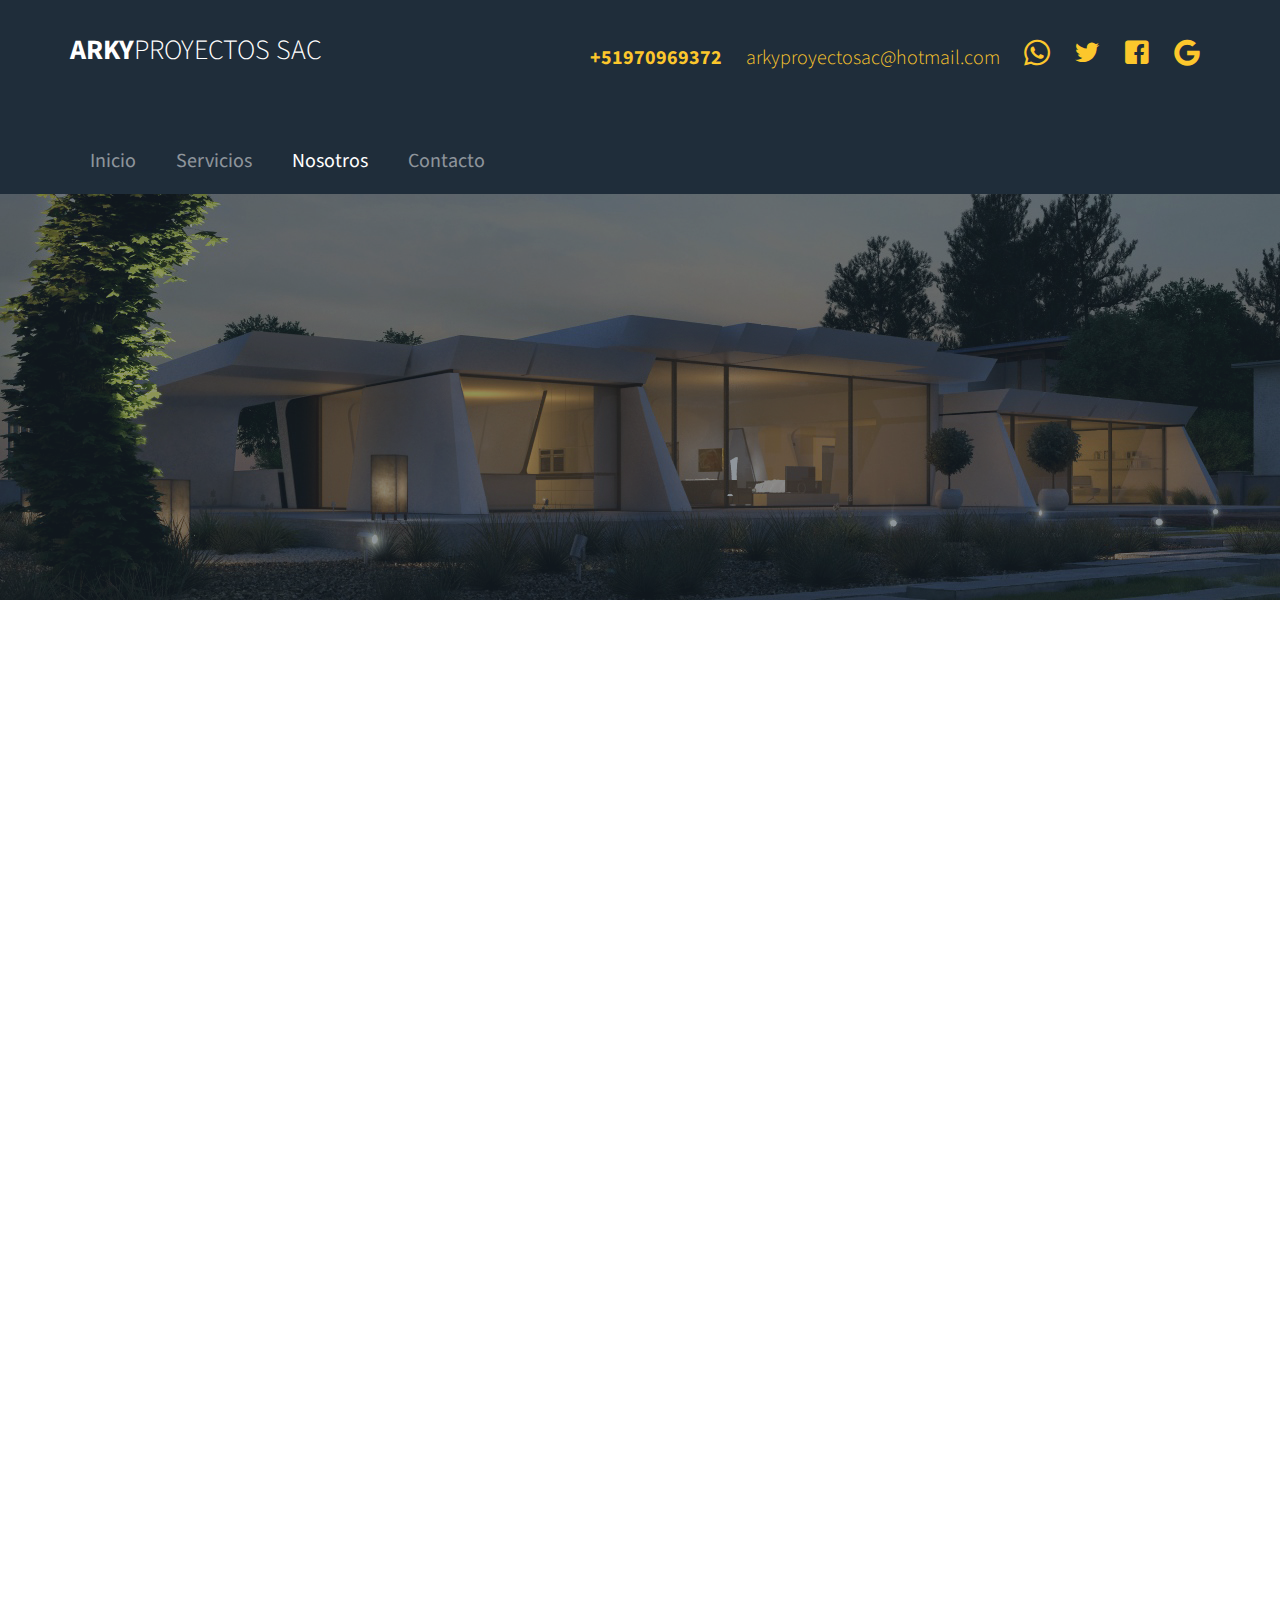
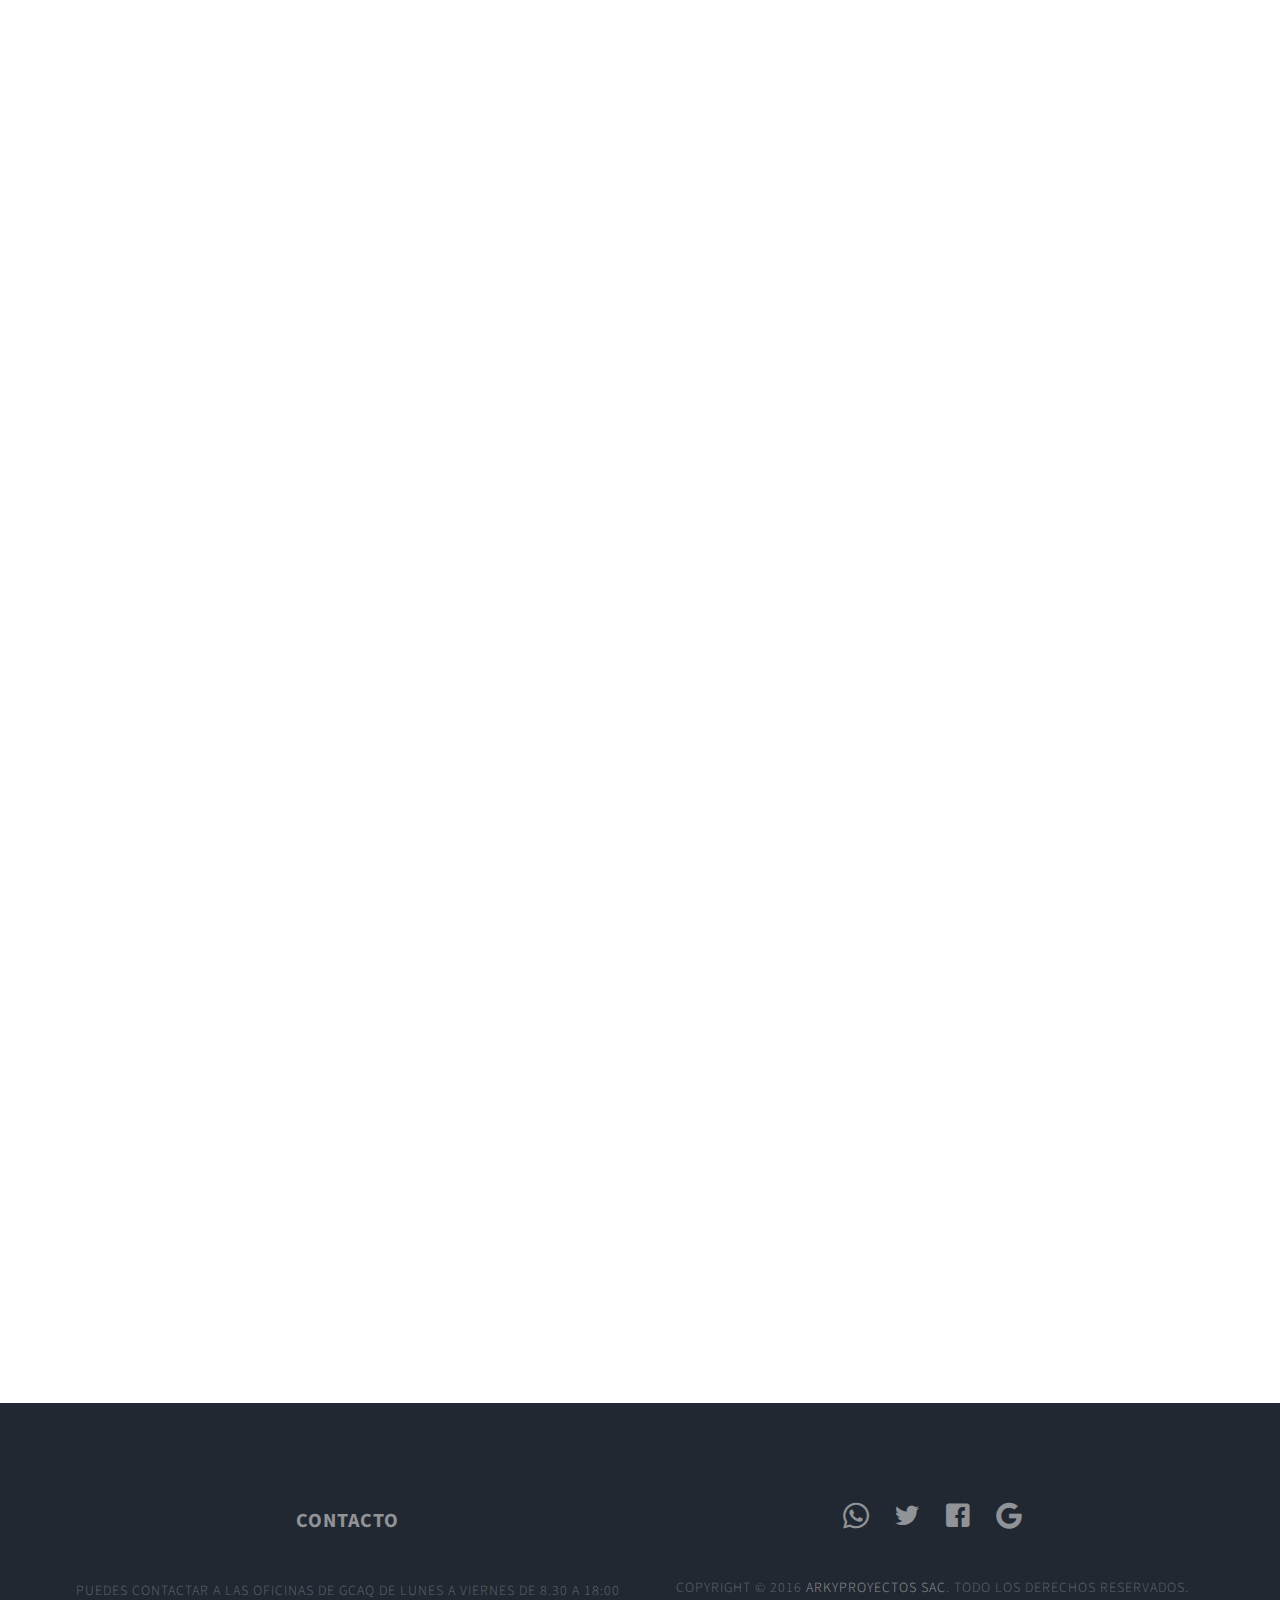
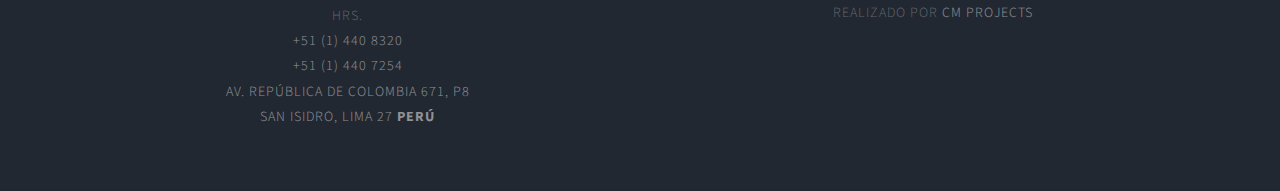
<file: nosotros.html>
<!DOCTYPE html>
<!--[if lt IE 7]>      <html class="no-js lt-ie9 lt-ie8 lt-ie7"> <![endif]-->
<!--[if IE 7]>         <html class="no-js lt-ie9 lt-ie8"> <![endif]-->
<!--[if IE 8]>         <html class="no-js lt-ie9"> <![endif]-->
<!--[if gt IE 8]><!--> <html class="no-js"> <!--<![endif]-->
	<head>
	<meta charset="utf-8">
	<meta http-equiv="X-UA-Compatible" content="IE=edge">
	<title>Guardian &mdash; 100% Free Fully Responsive HTML5 Template by FREEHTML5.co</title>
	<meta name="viewport" content="width=device-width, initial-scale=1">
	<meta name="description" content="Free HTML5 Template by FREEHTML5.CO" />
	<meta name="keywords" content="free html5, free template, free bootstrap, html5, css3, mobile first, responsive" />
	<meta name="author" content="FREEHTML5.CO" />

  <!-- 
	//////////////////////////////////////////////////////

	FREE HTML5 TEMPLATE 
	DESIGNED & DEVELOPED by FREEHTML5.CO
		
	Website: 		http://freehtml5.co/
	Email: 			info@freehtml5.co
	Twitter: 		http://twitter.com/fh5co
	Facebook: 		https://www.facebook.com/fh5co

	//////////////////////////////////////////////////////
	 -->

  	<!-- Facebook and Twitter integration -->
	<meta property="og:title" content=""/>
	<meta property="og:image" content=""/>
	<meta property="og:url" content=""/>
	<meta property="og:site_name" content=""/>
	<meta property="og:description" content=""/>
	<meta name="twitter:title" content="" />
	<meta name="twitter:image" content="" />
	<meta name="twitter:url" content="" />
	<meta name="twitter:card" content="" />

	<!-- Place favicon.ico and apple-touch-icon.png in the root directory -->
	<link rel="shortcut icon" href="favicon.ico">

	<link href='https://fonts.googleapis.com/css?family=Source+Sans+Pro:400,700,300' rel='stylesheet' type='text/css'>
	
	<!-- Animate.css -->
	<link rel="stylesheet" href="css/animate.css">
	<!-- Icomoon Icon Fonts-->
	<link rel="stylesheet" href="css/icomoon.css">
	<!-- Bootstrap  -->
	<link rel="stylesheet" href="css/bootstrap.css">
	<!-- Superfish -->
	<link rel="stylesheet" href="css/superfish.css">

	<link rel="stylesheet" href="css/style.css">


	<!-- Modernizr JS -->
	<script src="js/modernizr-2.6.2.min.js"></script>
	<!-- FOR IE9 below -->
	<!--[if lt IE 9]>
	<script src="js/respond.min.js"></script>
	<![endif]-->

	</head>
	<body>
		<div id="fh5co-wrapper">
		<div id="fh5co-page">
		<!--
		<div id="fh5co-header">
			<header id="fh5co-header-section">
				<div class="container">
					<div class="nav-header">
						<a href="#" class="js-fh5co-nav-toggle fh5co-nav-toggle"><i></i></a>
						<h1 id="fh5co-logo"><a href="index.html">Guar<span>dian</span></a></h1>
						<nav id="fh5co-menu-wrap" role="navigation">
							<ul class="sf-menu" id="fh5co-primary-menu">
								<li>
									<a href="index.html">Home</a>
								</li>
								<li>
									<a href="portfolio.html" class="fh5co-sub-ddown">Projects</a>
									<ul class="fh5co-sub-menu">
										<li><a href="http://freehtml5.co/preview/?item=build-free-html5-bootstrap-template" target="_blank">Build</a></li>
										<li><a href="http://freehtml5.co/preview/?item=work-free-html5-template-bootstrap" target="_blank">Work</a></li>
										<li><a href="http://freehtml5.co/preview/?item=light-free-html5-template-bootstrap" target="_blank">Light</a></li>
										<li><a href="http://freehtml5.co/preview/?item=relic-free-html5-template-using-bootstrap" target="_blank">Relic</a></li>
										<li><a href="http://freehtml5.co/preview/?item=display-free-html5-template-using-bootstrap" target="_blank">Display</a></li>
										<li><a href="http://freehtml5.co/preview/?item=sprint-free-html5-template-bootstrap" target="_blank">Sprint</a></li>
									</ul>
								</li>
								<li>
									<a href="services.html" class="fh5co-sub-ddown">Services</a>
									 <ul class="fh5co-sub-menu">
									 	<li><a href="left-sidebar.html">Web Development</a></li>
									 	<li><a href="right-sidebar.html">Branding &amp; Identity</a></li>
										<li>
											<a href="#" class="fh5co-sub-ddown">Free HTML5</a>
											<ul class="fh5co-sub-menu">
												<li><a href="http://freehtml5.co/preview/?item=build-free-html5-bootstrap-template" target="_blank">Build</a></li>
												<li><a href="http://freehtml5.co/preview/?item=work-free-html5-template-bootstrap" target="_blank">Work</a></li>
												<li><a href="http://freehtml5.co/preview/?item=light-free-html5-template-bootstrap" target="_blank">Light</a></li>
												<li><a href="http://freehtml5.co/preview/?item=relic-free-html5-template-using-bootstrap" target="_blank">Relic</a></li>
												<li><a href="http://freehtml5.co/preview/?item=display-free-html5-template-using-bootstrap" target="_blank">Display</a></li>
												<li><a href="http://freehtml5.co/preview/?item=sprint-free-html5-template-bootstrap" target="_blank">Sprint</a></li>
											</ul>
										</li>
										<li><a href="#">UI Animation</a></li>
										<li><a href="#">Copywriting</a></li>
										<li><a href="#">Photography</a></li> 
									</ul>
								</li>
								<li class="active"><a href="about.html">About</a></li>
								<li><a href="blog.html">Blog</a></li>
								<li><a href="contact.html">Contact</a></li>
							</ul>
						</nav>
					</div>
				</div>
			</header>
			
		</div>
		-->

		<div id="fh5co-header">
			<header id="fh5co-header-section">
				<div class="container">
					<a href="#" class="js-fh5co-nav-toggle fh5co-nav-toggle"><i></i></a>
					<h1 id="fh5co-logo"><a href="index.html"><span>Arky</span>proyectos SAC</a></h1>
					<div class="informacion">
						<p class="fh5co-social-icons text-right">
							<a><span><b>+51970969372</b></span></a>
							<a>arkyproyectosac@hotmail.com</a>
							<a href="#"><i class="icon-whatsapp"></i></a>
							<a href="#"><i class="icon-twitter2"></i></a>
							<a href="#"><i class="icon-facebook2"></i></a>
							<a href="#"><i class="icon-google2"></i></a>
						</p>
					</div>
				</div>
				<div class="container">
					<div class="nav-header">
						<!-- <a href="#" class="js-fh5co-nav-toggle fh5co-nav-toggle"><i></i></a>
						<h1 id="fh5co-logo"><a href="index.html">Guar<span>dian</span></a></h1> -->
						<!-- START #fh5co-menu-wrap -->
						<nav id="fh5co-menu-wrap" role="navigation">
							<ul class="sf-menu" id="fh5co-primary-menu">
								<li>
									<a href="index.html">Inicio</a>
								</li>								
								<li>
									<a href="index.html#servicios" class="fh5co-sub-ddown">Servicios</a>
									 <!--<ul class="fh5co-sub-menu">
									 	<li><a href="#">Consultoria</a></li>
									 	<li><a href="#">Arquitectura y Diseño</a></li>									 	
										<li><a href="#">Construcción</a></li>
										<li><a href="#">Levantamientos Topograficos</a></li>
										<li><a href="#">Interiorismo</a></li>
										<li><a href="#">Alquiler de Equipo y Maquinaria</a></li>
									</ul>-->
								</li>
								<li class="active"><a href="nosotros.html">Nosotros</a></li>
								<!--<li><a href="blog.html">Blog</a></li>-->
								<li><a href="contacto.html">Contacto</a></li>
							</ul>
						</nav>
					</div>
				</div>
			</header>			
		</div>

		<div class="fh5co-hero fh5co-hero-2">
			<div class="fh5co-overlay"></div>
			<div class="fh5co-cover fh5co-cover_2 text-center" data-stellar-background-ratio="0.5" style="background-image: url(images/1.jpg);">
				<div class="desc animate-box">
					<h2>QUIENES SOMOS</h2>
					<span>Hacemos tus sueños realidad</span>
					<!--<span>Lovely Crafted by <a href="http://frehtml5.co/" target="_blank" class="fh5co-site-name">FREEHTML5.co</a></span>-->
				</div>
			</div>
		</div>
		<!-- end:header-top -->
		<div id="fh5co-about">
			<div class="container">
				<div class="row">
					<div class="col-md-8 col-md-offset-2 heading-section text-center animate-box">
						<h3>Nosotros</h3>						
					</div>
					<div class="col-md-8 col-md-offset-2 text-center animate-box">
						<p>Lorem ipsum dolor sit amet, consectetur adipisicing elit. Velit est facilis maiores, perspiciatis accusamus asperiores sint consequuntur debitis.</p>
					</div>	
				</div>
			</div>
			<div class="container">
				<div class="row animate-box">
					<div class="col-md-6">
						<h3 class="text-center">Mision</h3>
						<p class="text-justify">Ser la organización más eficiente en el desarrollo, construcción y operación de proyectos hidroeléctricos de manera social y ambientalmente responsable, llevando desarrollo a todas las zonas donde trabajamos y priorizando el crecimiento de nuestro capital humano.</p>
					</div>						
					<div class="col-md-6">
						<h3 class="text-center">Vision</h3>
						<p class="text-justify">Poner en operación no menos de 100MW en nuevos proyectos por año a partir del año 2015.</p>
					</div>
				</div>
			</div>
			<div class="container">
				<div class="row row-bottom-padded-md">
					<div class="col-md-12 animate-box">
						<figure>
							<img src="images/about-image.jpg" alt="Free HTML5 Bootstrap Template by FREEHTML5.co" class="img-responsive">
						</figure>
					</div>
				</div>
				<div class="row">
					<div class="col-md-8 col-md-offset-2 heading-section text-center animate-box">
						<h3>Valores</h3>
					</div>
					<div class="col-md-8 col-md-offset-2 text-center animate-box">
					<p>Lorem ipsum dolor sit amet, consectetur adipisicing elit. Aut rerum perspiciatis, debitis pariatur atque vitae sed blanditiis nobis sint, reprehenderit quas, natus corrupti! Ipsum cum possimus corporis aut architecto! Delectus enim adipisci quidem possimus voluptates! Aut ut aliquid molestias laudantium.</p>
					</div>					
				</div>
			</div>
			<div class="container">
				<div class="row">
					<div class="col-md-6 animate-box">
						<h3 class="text-center">Innovacón</h3>
						<p class="text-justify">Fomentamos en nuestro personal la innovación y creatividad orientada a la mejora continua de los productos y servicios que ofrecemos.</p>
					</div>
					<div class="col-md-6 animate-box">
						<h3 class="text-center">Desarrollo del recurso humano</h3>
						<p class="text-justify">Reconocemos el valioso aporte de nuestro personal al crecimiento y éxito de nuestra organización. Fomentamos el trabajo en equipo y valoramos y estimulamos su profesionalismo, iniciativa y creatividad.</p>
					</div>
				</div>
			</div>
			<div class="container">		
				<div class="row">
					<div class="col-md-6 animate-box">
						<h3 class="text-center">Honestidad</h3>
						<p class="text-justify">Transparencia y ética en todas nuestras actividades, así como en el fiel cumplimiento de nuestras obligaciones y estricto acatamiento de las leyes.</p>
					</div>
					<div class="col-md-6 animate-box ">
						<h3 class="text-center">Responsabilidad social</h3>
						<p class="text-justify">Reconocemos que los resultados de nuestro trabajo inciden directamente sobre el nivel de bienestar de la comunidad a la cual servimos, razón por la cual promovemos entre nuestros trabajadores la sensibilidad necesaria para actuar ante la población y su entorno con la mayor responsabilidad, compromiso y respeto.</p>
					</div>
				</div>
			</div>			
		</div>

		<!-- END fh5co-about -->
		<!--
		<div id="fh5co-content-section" class="fh5co-section-gray">
			<div class="container">
				<div class="row">
					<div class="col-md-8 col-md-offset-2 text-center heading-section animate-box">
						<h3>What Others Say</h3>
						<p>Lorem ipsum dolor sit amet, consectetur adipisicing elit. Velit est facilis maiores, perspiciatis accusamus asperiores sint consequuntur debitis.</p>
					</div>
				</div>
			</div>
			<div class="container">
				<div class="row">
					<div class="col-md-10 col-md-offset-1">
						<div class="fh5co-testimonial text-center animate-box">
							<figure>
								<img src="images/user-1.jpg" alt="user">
							</figure>
							<blockquote>
								<p>“Creativity is just connecting things. When you ask creative people how they did something, they feel a little guilty because they didn’t really do it, they just saw something. It seemed obvious to them after a while.”</p>
							</blockquote>
							<span>Steve Jobs, Apple Inc.</span>
						</div>
					</div>
				</div>
			</div>
		</div>
		-->
		<!-- fh5co-content-section -->
		<!--
		<div id="fh5co-services-section">
			<div class="container">
				<div class="row">
					<div class="col-md-8 col-md-offset-2 text-center heading-section animate-box">
						<h3>What We Do</h3>
						<p>Lorem ipsum dolor sit amet, consectetur adipisicing elit. Velit est facilis maiores, perspiciatis accusamus asperiores sint consequuntur debitis.</p>
					</div>
				</div>
			</div>
			<div class="container">
				<div class="row text-center">
					<div class="col-md-4 col-sm-4">
						<div class="services animate-box">
							<span><i class="icon-browser"></i></span>
							<h3>Web Development</h3>
							<p>Far far away, behind the word mountains, far from the countries Vokalia and Consonantia, there live the blind texts.</p>
						</div>
					</div>
					<div class="col-md-4 col-sm-4">
						<div class="services animate-box">
							<span><i class="icon-mobile"></i></span>
							<h3>Mobile Apps</h3>
							<p>Far far away, behind the word mountains, far from the countries Vokalia and Consonantia, there live the blind texts.</p>
						</div>
					</div>
					<div class="col-md-4 col-sm-4">
						<div class="services animate-box">
							<span><i class="icon-tools"></i></span>
							<h3>UX Design</h3>
							<p>Far far away, behind the word mountains, far from the countries Vokalia and Consonantia, there live the blind texts.</p>
						</div>
					</div>
					<div class="col-md-4 col-sm-4">
						<div class="services animate-box">
							<span><i class="icon-video"></i></span>
							<h3>Video Editing</h3>
							<p>Far far away, behind the word mountains, far from the countries Vokalia and Consonantia, there live the blind texts.</p>
						</div>
					</div>
					<div class="col-md-4 col-sm-4">
						<div class="services animate-box">
							<span><i class="icon-search"></i></span>
							<h3>SEO Ranking</h3>
							<p>Far far away, behind the word mountains, far from the countries Vokalia and Consonantia, there live the blind texts.</p>
						</div>
					</div>
					<div class="col-md-4 col-sm-4">
						<div class="services animate-box">
							<span><i class="icon-cloud"></i></span>
							<h3>Cloud Based Apps</h3>
							<p>Far far away, behind the word mountains, far from the countries Vokalia and Consonantia, there live the blind texts.</p>
						</div>
					</div>
				</div>
			</div>
		</div>
		-->
		<!-- END fh5co-services-section -->

	
		<footer>
			<div id="footer">
				<div class="container">
					<div class="row">
						<div class="col-md-6 text-center">
							<div class="inner last">
					            <p style="font-size: 20px;"><a><b>Contacto</b></a></p>
					            <p>Puedes contactar a las oficinas de GCAQ  de Lunes a Viernes de 8.30 a 18:00 Hrs.<br>
					               	<a><i class="fa-li fa fa-phone"></i> +51 (1) 440 8320</a><br>
					               	<a><i class="fa-li fa fa-phone"></i> +51 (1) 440 7254</a><br>
					               	<a><i class="fa-li fa fa-home"></i>Av. República De Colombia 671, P8 <br>San Isidro, Lima 27 <strong>Perú</strong></a> 
					            </p>
					            
					        </div>
						</div>
						<!-- col-md-offset-3 -->
						<div class="col-md-6 text-center">
							<p class="fh5co-social-icons">
								<a href="#"><i class="icon-whatsapp"></i></a>
								<a href="#"><i class="icon-twitter2"></i></a>
								<a href="#"><i class="icon-facebook2"></i></a>
								<a href="#"><i class="icon-google2"></i></a>						
							</p>
							<p>Copyright &copy 2016 <a href="#">Arkyproyectos sac</a>. Todo los derechos reservados. <br>Realizado por <a href="cmprojects.com" target="_blank">CM projects</a></p>
						</div>
					</div>
				</div>
			</div>
		</footer>
	

	</div>
	<!-- END fh5co-page -->

	</div>
	<!-- END fh5co-wrapper -->

	<!-- jQuery -->


	<script src="js/jquery.min.js"></script>
	<!-- jQuery Easing -->
	<script src="js/jquery.easing.1.3.js"></script>
	<!-- Bootstrap -->
	<script src="js/bootstrap.min.js"></script>
	<!-- Waypoints -->
	<script src="js/jquery.waypoints.min.js"></script>
	<!-- Stellar -->
	<script src="js/jquery.stellar.min.js"></script>
	<!-- Superfish -->
	<script src="js/hoverIntent.js"></script>
	<script src="js/superfish.js"></script>

	<!-- Main JS (Do not remove) -->
	<script src="js/main.js"></script>

	</body>
</html>
</file>
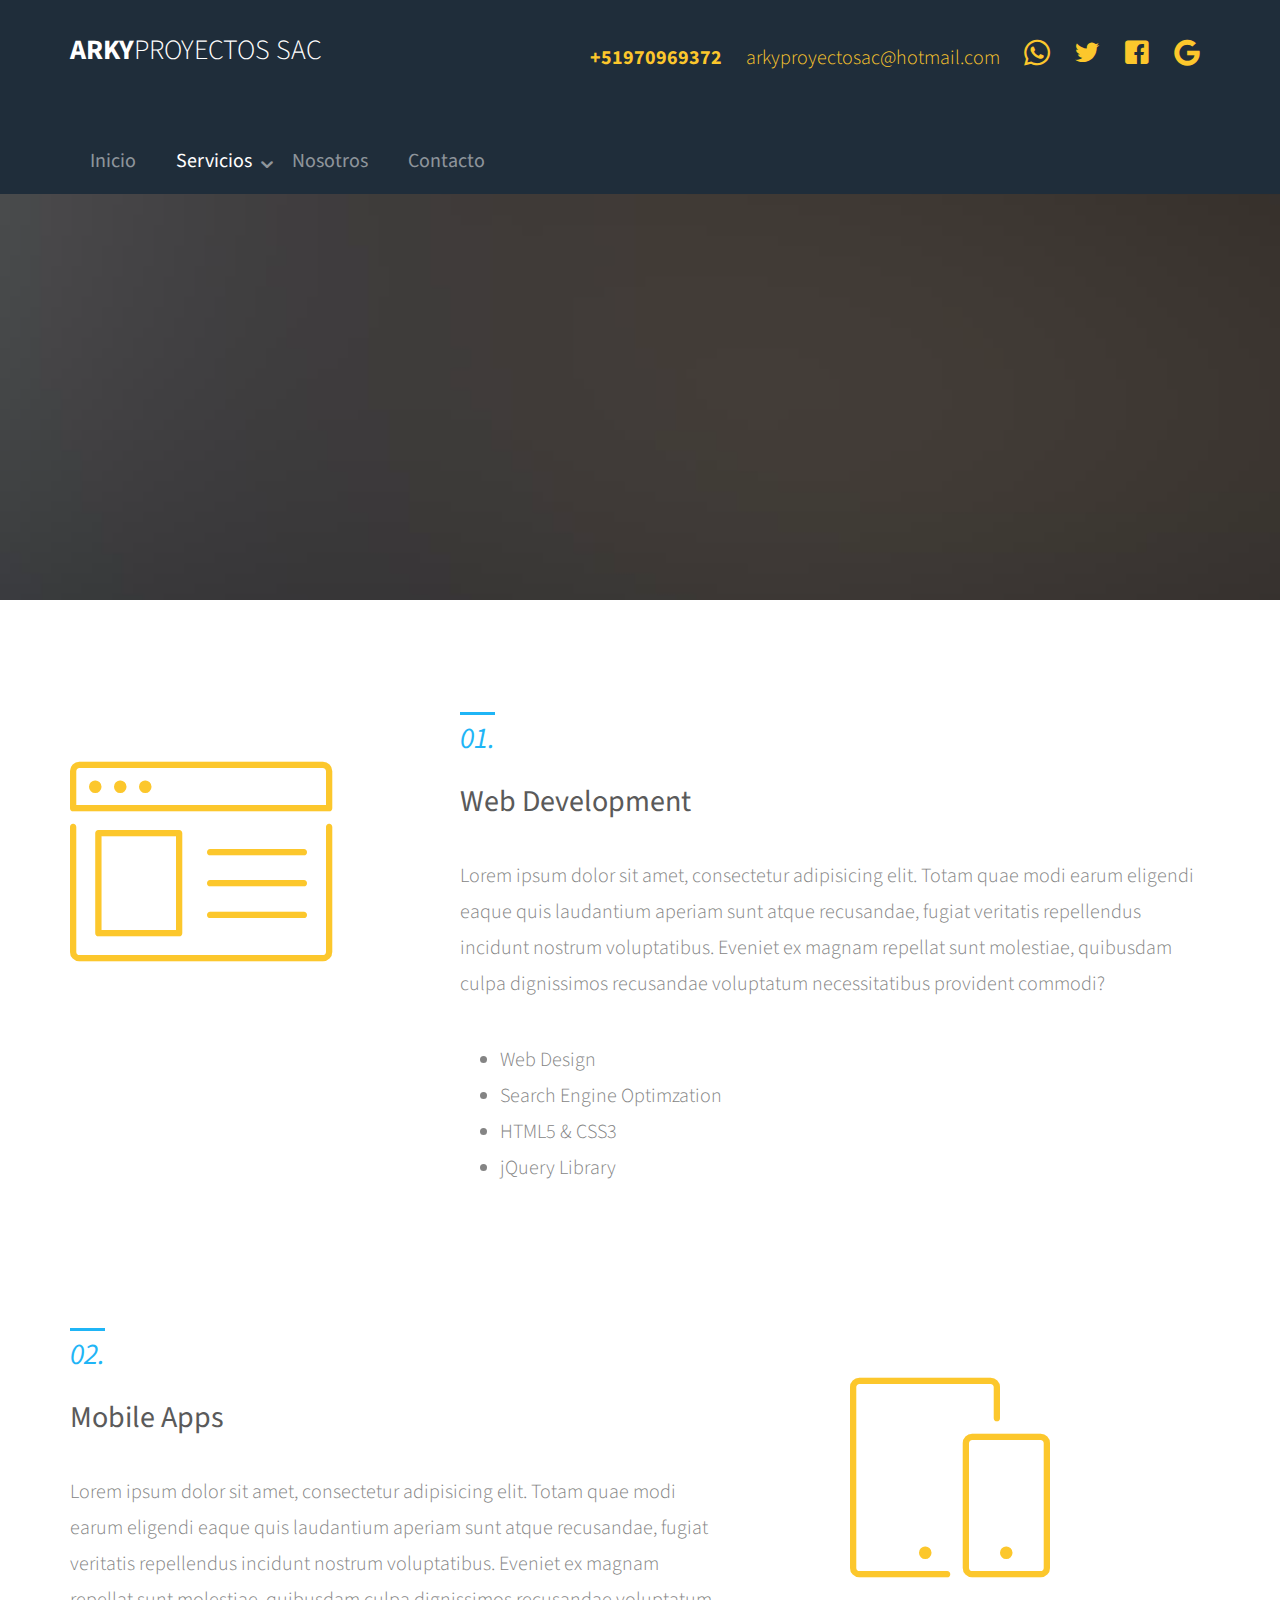
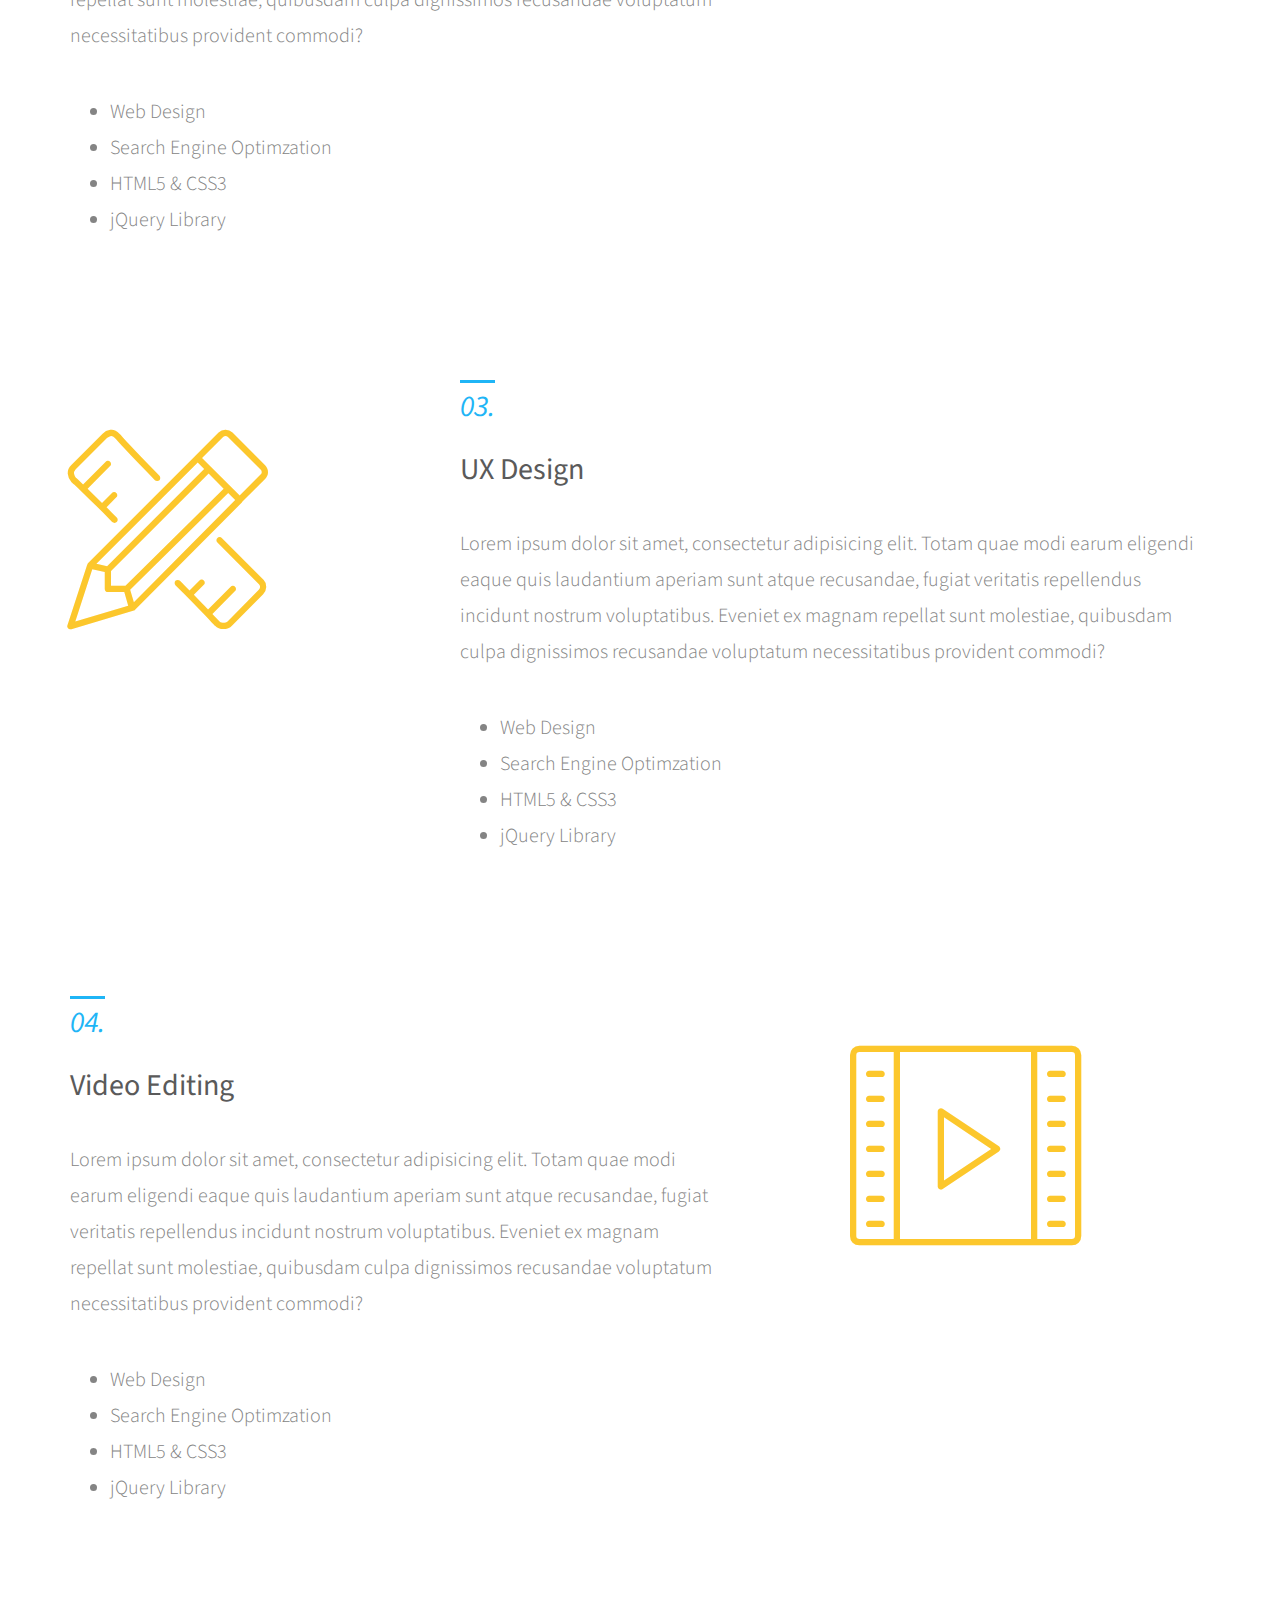
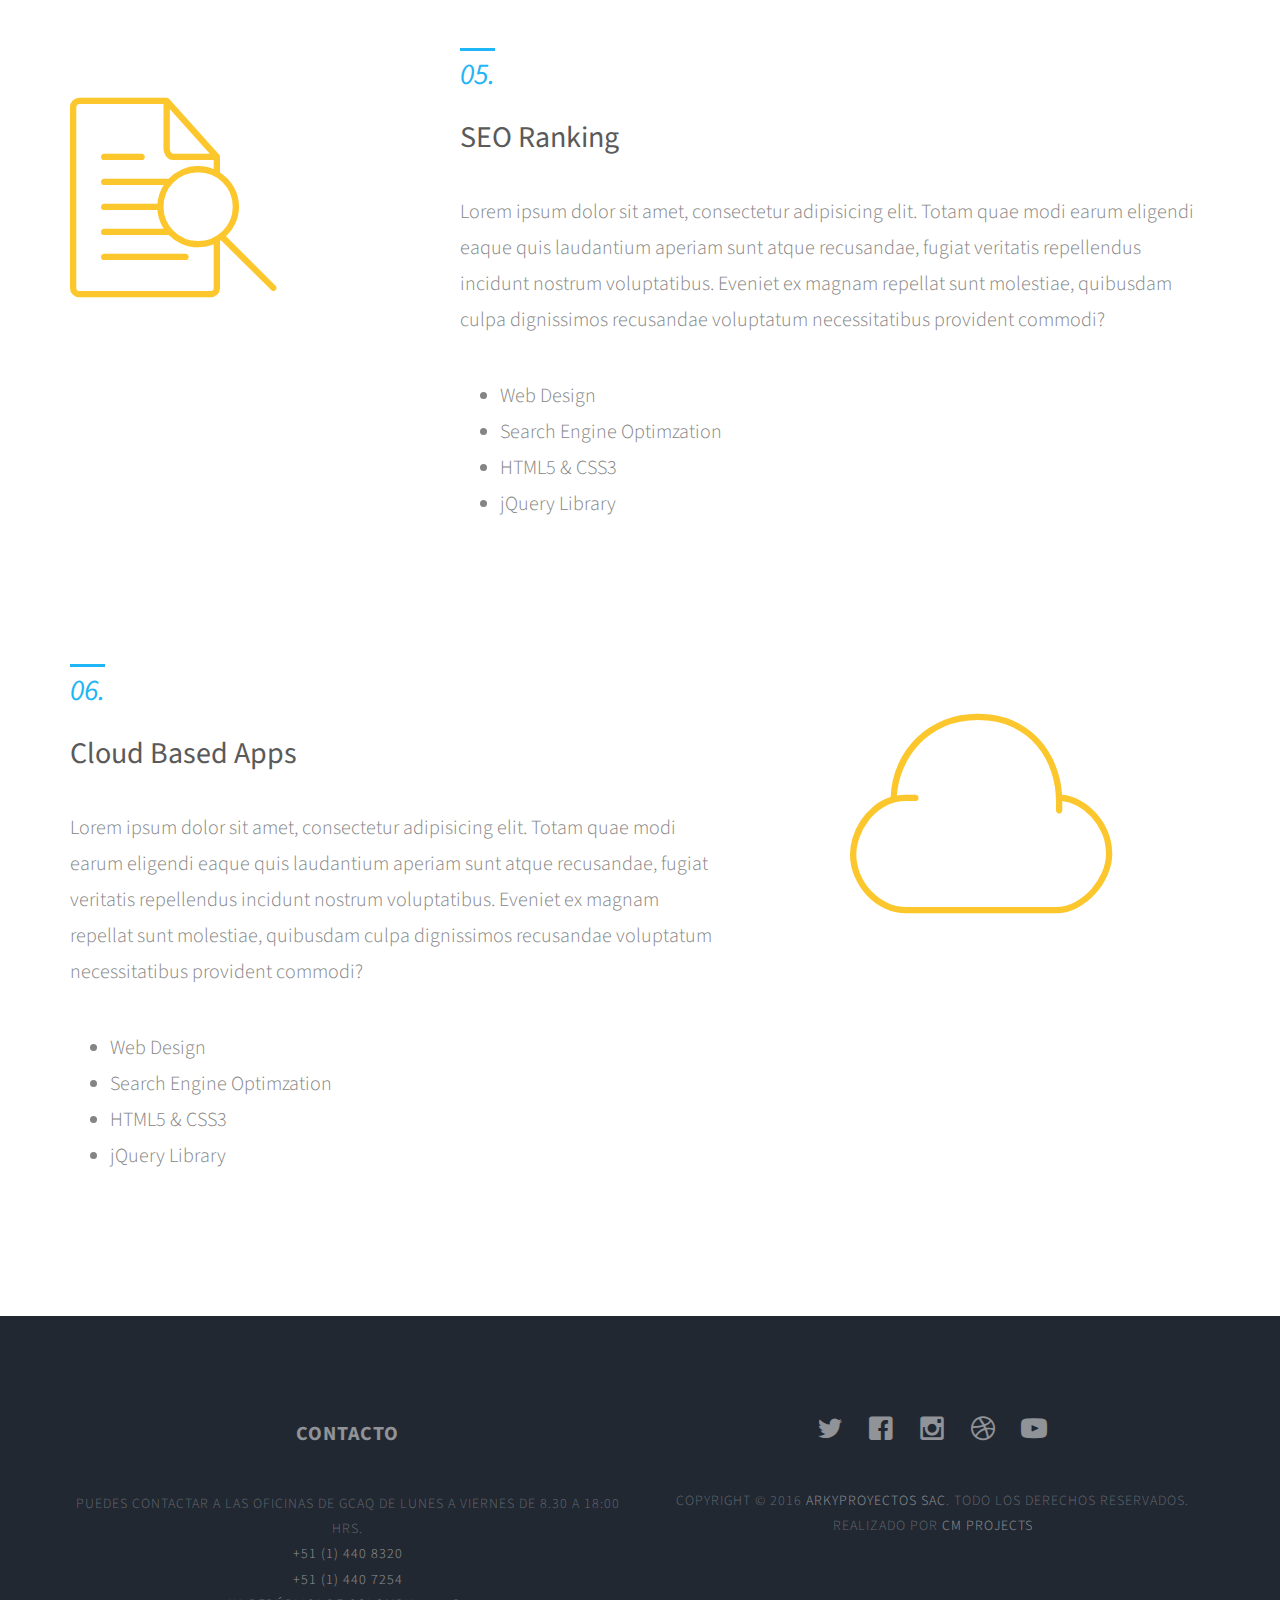
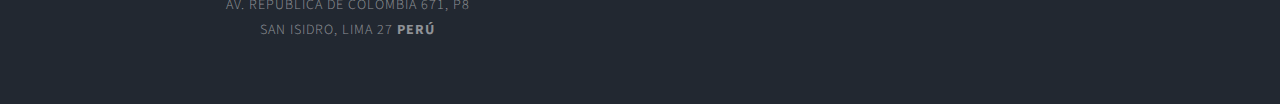
<file: servicios.html>
<!DOCTYPE html>
<!--[if lt IE 7]>      <html class="no-js lt-ie9 lt-ie8 lt-ie7"> <![endif]-->
<!--[if IE 7]>         <html class="no-js lt-ie9 lt-ie8"> <![endif]-->
<!--[if IE 8]>         <html class="no-js lt-ie9"> <![endif]-->
<!--[if gt IE 8]><!--> <html class="no-js"> <!--<![endif]-->
	<head>
	<meta charset="utf-8">
	<meta http-equiv="X-UA-Compatible" content="IE=edge">
	<title>Arkyproyectos</title>
	<meta name="viewport" content="width=device-width, initial-scale=1">
	<meta name="description" content="Free HTML5 Template by FREEHTML5.CO" />
	<meta name="keywords" content="free html5, free template, free bootstrap, html5, css3, mobile first, responsive" />
	<meta name="author" content="FREEHTML5.CO" />

  <!-- 
	//////////////////////////////////////////////////////

	FREE HTML5 TEMPLATE 
	DESIGNED & DEVELOPED by FREEHTML5.CO
		
	Website: 		http://freehtml5.co/
	Email: 			info@freehtml5.co
	Twitter: 		http://twitter.com/fh5co
	Facebook: 		https://www.facebook.com/fh5co

	//////////////////////////////////////////////////////
	 -->

  	<!-- Facebook and Twitter integration -->
	<meta property="og:title" content=""/>
	<meta property="og:image" content=""/>
	<meta property="og:url" content=""/>
	<meta property="og:site_name" content=""/>
	<meta property="og:description" content=""/>
	<meta name="twitter:title" content="" />
	<meta name="twitter:image" content="" />
	<meta name="twitter:url" content="" />
	<meta name="twitter:card" content="" />

	<!-- Place favicon.ico and apple-touch-icon.png in the root directory -->
	<link rel="shortcut icon" href="favicon.ico">

	<link href='https://fonts.googleapis.com/css?family=Source+Sans+Pro:400,700,300' rel='stylesheet' type='text/css'>
	
	<!-- Animate.css -->
	<link rel="stylesheet" href="css/animate.css">
	<!-- Icomoon Icon Fonts-->
	<link rel="stylesheet" href="css/icomoon.css">
	<!-- Bootstrap  -->
	<link rel="stylesheet" href="css/bootstrap.css">
	<!-- Superfish -->
	<link rel="stylesheet" href="css/superfish.css">

	<link rel="stylesheet" href="css/style.css">


	<!-- Modernizr JS -->
	<script src="js/modernizr-2.6.2.min.js"></script>
	<!-- FOR IE9 below -->
	<!--[if lt IE 9]>
	<script src="js/respond.min.js"></script>
	<![endif]-->

	</head>
	<body>
		<div id="fh5co-wrapper">
		<div id="fh5co-page">
		<div id="fh5co-header">
			<header id="fh5co-header-section">
				<div class="container">
					<a href="#" class="js-fh5co-nav-toggle fh5co-nav-toggle"><i></i></a>
					<h1 id="fh5co-logo"><a href="index.html"><span>Arky</span>proyectos SAC</a></h1>
					<div class="informacion">
						<p class="fh5co-social-icons text-right">
							<a><span><b>+51970969372</b></span></a>
							<a>arkyproyectosac@hotmail.com</a>
							<a href="#"><i class="icon-whatsapp"></i></a>
							<a href="#"><i class="icon-twitter2"></i></a>
							<a href="#"><i class="icon-facebook2"></i></a>
							<a href="#"><i class="icon-google2"></i></a>
						</p>
					</div>
				</div>
				<div class="container">
					<div class="nav-header">
						<!-- <a href="#" class="js-fh5co-nav-toggle fh5co-nav-toggle"><i></i></a>
						<h1 id="fh5co-logo"><a href="index.html">Guar<span>dian</span></a></h1> -->
						<!-- START #fh5co-menu-wrap -->
						<nav id="fh5co-menu-wrap" role="navigation">
							<ul class="sf-menu" id="fh5co-primary-menu">
								<li>
									<a href="index.html">Inicio</a>
								</li>								
								<li class="active">
									<a href="servicios.html" class="fh5co-sub-ddown">Servicios</a>
									 <ul class="fh5co-sub-menu">
									 	<li><a href="#">Consultoria</a></li>
									 	<li><a href="#">Arquitectura y Diseño</a></li>									 	
										<li><a href="#">Construcción</a></li>
										<li><a href="#">Levantamientos Topograficos</a></li>
										<li><a href="#">Interiorismo</a></li>
										<li><a href="#">Alquiler de Equipo y Maquinaria</a></li>
									</ul>
								</li>
								<li><a href="nosotros.html">Nosotros</a></li>
								<!--<li><a href="blog.html">Blog</a></li>-->
								<li><a href="contacto.html">Contacto</a></li>
							</ul>
						</nav>
					</div>
				</div>
			</header>			
		</div>
		

		<div class="fh5co-hero fh5co-hero-2">
			<div class="fh5co-overlay"></div>
			<div class="fh5co-cover fh5co-cover_2 text-center" data-stellar-background-ratio="0.5" style="background-image: url(images/blog-1.jpg);">
				<div class="desc animate-box">
					<h2>Our Services</h2>
					<span>Lovely Crafted by <a href="http://frehtml5.co/" target="_blank" class="fh5co-site-name">FREEHTML5.co</a></span>
				</div>
			</div>
		</div>
		<!-- end:header-top -->
		<div id="fh5co-services">
			<div class="container">
				<div class="row row-bottom-padded-lg">
					<div class="col-md-3">
						<div class="fh5co-icon"><i class="icon-browser"></i></div>
					</div>
					<div class="col-md-8 col-md-push-1">
						<h4 class="fh5co-number">01.</h4>
						<h2>Web Development</h2>
						<p>Lorem ipsum dolor sit amet, consectetur adipisicing elit. Totam quae modi earum eligendi eaque quis laudantium aperiam sunt atque recusandae, fugiat veritatis repellendus incidunt nostrum voluptatibus. Eveniet ex magnam repellat sunt molestiae, quibusdam culpa dignissimos recusandae voluptatum necessitatibus provident commodi?</p>
						<ul>
							<li>Web Design</li>
							<li>Search Engine Optimzation</li>
							<li>HTML5 &amp; CSS3</li>
							<li>jQuery Library</li>
						</ul>
					</div>
				</div>

				<div class="row row-bottom-padded-lg">
					<div class="col-md-3 col-md-push-8">
						<div class="fh5co-icon"><i class="icon-mobile"></i></div>
					</div>
					<div class="col-md-7 col-md-pull-3">
						<h4 class="fh5co-number">02.</h4>
						<h2>Mobile Apps</h2>
						<p>Lorem ipsum dolor sit amet, consectetur adipisicing elit. Totam quae modi earum eligendi eaque quis laudantium aperiam sunt atque recusandae, fugiat veritatis repellendus incidunt nostrum voluptatibus. Eveniet ex magnam repellat sunt molestiae, quibusdam culpa dignissimos recusandae voluptatum necessitatibus provident commodi?</p>
						<ul>
							<li>Web Design</li>
							<li>Search Engine Optimzation</li>
							<li>HTML5 &amp; CSS3</li>
							<li>jQuery Library</li>
						</ul>
					</div>
				</div>

				<div class="row row-bottom-padded-lg">
					<div class="col-md-3">
						<div class="fh5co-icon"><i class="icon-tools"></i></div>
					</div>
					<div class="col-md-8 col-md-push-1">
						<h4 class="fh5co-number">03.</h4>
						<h2>UX Design</h2>
						<p>Lorem ipsum dolor sit amet, consectetur adipisicing elit. Totam quae modi earum eligendi eaque quis laudantium aperiam sunt atque recusandae, fugiat veritatis repellendus incidunt nostrum voluptatibus. Eveniet ex magnam repellat sunt molestiae, quibusdam culpa dignissimos recusandae voluptatum necessitatibus provident commodi?</p>
						<ul>
							<li>Web Design</li>
							<li>Search Engine Optimzation</li>
							<li>HTML5 &amp; CSS3</li>
							<li>jQuery Library</li>
						</ul>
					</div>
				</div>

				<div class="row row-bottom-padded-lg">
					<div class="col-md-3 col-md-push-8">
						<div class="fh5co-icon"><i class="icon-video"></i></div>
					</div>
					<div class="col-md-7 col-md-pull-3">
						<h4 class="fh5co-number">04.</h4>
						<h2>Video Editing</h2>
						<p>Lorem ipsum dolor sit amet, consectetur adipisicing elit. Totam quae modi earum eligendi eaque quis laudantium aperiam sunt atque recusandae, fugiat veritatis repellendus incidunt nostrum voluptatibus. Eveniet ex magnam repellat sunt molestiae, quibusdam culpa dignissimos recusandae voluptatum necessitatibus provident commodi?</p>
						<ul>
							<li>Web Design</li>
							<li>Search Engine Optimzation</li>
							<li>HTML5 &amp; CSS3</li>
							<li>jQuery Library</li>
						</ul>
					</div>
				</div>


				<div class="row row-bottom-padded-lg">
					<div class="col-md-3">
						<div class="fh5co-icon"><i class="icon-search"></i></div>
					</div>
					<div class="col-md-8 col-md-push-1">
						<h4 class="fh5co-number">05.</h4>
						<h2>SEO Ranking</h2>
						<p>Lorem ipsum dolor sit amet, consectetur adipisicing elit. Totam quae modi earum eligendi eaque quis laudantium aperiam sunt atque recusandae, fugiat veritatis repellendus incidunt nostrum voluptatibus. Eveniet ex magnam repellat sunt molestiae, quibusdam culpa dignissimos recusandae voluptatum necessitatibus provident commodi?</p>
						<ul>
							<li>Web Design</li>
							<li>Search Engine Optimzation</li>
							<li>HTML5 &amp; CSS3</li>
							<li>jQuery Library</li>
						</ul>
					</div>
				</div>

				<div class="row">
					<div class="col-md-3 col-md-push-8">
						<div class="fh5co-icon"><i class="icon-cloud"></i></div>
					</div>
					<div class="col-md-7 col-md-pull-3">
						<h4 class="fh5co-number">06.</h4>
						<h2>Cloud Based Apps</h2>
						<p>Lorem ipsum dolor sit amet, consectetur adipisicing elit. Totam quae modi earum eligendi eaque quis laudantium aperiam sunt atque recusandae, fugiat veritatis repellendus incidunt nostrum voluptatibus. Eveniet ex magnam repellat sunt molestiae, quibusdam culpa dignissimos recusandae voluptatum necessitatibus provident commodi?</p>
						<ul>
							<li>Web Design</li>
							<li>Search Engine Optimzation</li>
							<li>HTML5 &amp; CSS3</li>
							<li>jQuery Library</li>
						</ul>
					</div>
				</div>


			</div>
		</div>
		<!-- END fh5co-services-section -->
		
		<footer>
			<div id="footer">
				<div class="container">
					<div class="row">
						<div class="col-md-6 text-center">
							<div class="inner last">
					            <p style="font-size: 20px;"><a><b>Contacto</b></a></p>
					            <p>Puedes contactar a las oficinas de GCAQ  de Lunes a Viernes de 8.30 a 18:00 Hrs.<br>
					               	<a><i class="fa-li fa fa-phone"></i> +51 (1) 440 8320</a><br>
					               	<a><i class="fa-li fa fa-phone"></i> +51 (1) 440 7254</a><br>
					               	<a><i class="fa-li fa fa-home"></i>Av. República De Colombia 671, P8 <br>San Isidro, Lima 27 <strong>Perú</strong></a> 
					            </p>
					            
					        </div>
						</div>
						<!-- col-md-offset-3 -->
						<div class="col-md-6 text-center">
							<p class="fh5co-social-icons">
								<a href="#"><i class="icon-twitter2"></i></a>
								<a href="#"><i class="icon-facebook2"></i></a>
								<a href="#"><i class="icon-instagram"></i></a>
								<a href="#"><i class="icon-dribbble2"></i></a>
								<a href="#"><i class="icon-youtube"></i></a>
							</p>
							<p>Copyright &copy 2016 <a href="#">Arkyproyectos sac</a>. Todo los derechos reservados. <br>Realizado por <a href="cmprojects.com" target="_blank">CM projects</a></p>
						</div>
					</div>
				</div>
			</div>
		</footer>
	

	</div>
	<!-- END fh5co-page -->

	</div>
	<!-- END fh5co-wrapper -->

	<!-- jQuery -->


	<script src="js/jquery.min.js"></script>
	<!-- jQuery Easing -->
	<script src="js/jquery.easing.1.3.js"></script>
	<!-- Bootstrap -->
	<script src="js/bootstrap.min.js"></script>
	<!-- Waypoints -->
	<script src="js/jquery.waypoints.min.js"></script>
	<!-- Stellar -->
	<script src="js/jquery.stellar.min.js"></script>
	<!-- Superfish -->
	<script src="js/hoverIntent.js"></script>
	<script src="js/superfish.js"></script>

	<!-- Main JS (Do not remove) -->
	<script src="js/main.js"></script>

	</body>
</html>
</file>
<file: css/icomoon.css>
@font-face {
    font-family: 'icomoon';
    src:    url('fonts/icomoon.eot?1oniuf');
    src:    url('fonts/icomoon.eot?1oniuf#iefix') format('embedded-opentype'),
        url('fonts/icomoon.ttf?1oniuf') format('truetype'),
        url('fonts/icomoon.woff?1oniuf') format('woff'),
        url('fonts/icomoon.svg?1oniuf#icomoon') format('svg');
    font-weight: normal;
    font-style: normal;
}

[class^="icon-"], [class*=" icon-"] {
    /* use !important to prevent issues with browser extensions that change fonts */
    font-family: 'icomoon' !important;
    speak: none;
    font-style: normal;
    font-weight: normal;
    font-variant: normal;
    text-transform: none;
    line-height: 1;

    /* Better Font Rendering =========== */
    -webkit-font-smoothing: antialiased;
    -moz-osx-font-smoothing: grayscale;
}

.icon-mobile:before {
    content: "\e000";
}
.icon-laptop:before {
    content: "\e001";
}
.icon-desktop:before {
    content: "\e002";
}
.icon-tablet:before {
    content: "\e003";
}
.icon-phone:before {
    content: "\e004";
}
.icon-document:before {
    content: "\e005";
}
.icon-documents:before {
    content: "\e006";
}
.icon-search:before {
    content: "\e007";
}
.icon-clipboard:before {
    content: "\e008";
}
.icon-newspaper:before {
    content: "\e009";
}
.icon-notebook:before {
    content: "\e00a";
}
.icon-book-open:before {
    content: "\e00b";
}
.icon-browser:before {
    content: "\e00c";
}
.icon-calendar:before {
    content: "\e00d";
}
.icon-presentation:before {
    content: "\e00e";
}
.icon-picture:before {
    content: "\e00f";
}
.icon-pictures:before {
    content: "\e010";
}
.icon-video:before {
    content: "\e011";
}
.icon-camera:before {
    content: "\e012";
}
.icon-printer:before {
    content: "\e013";
}
.icon-toolbox:before {
    content: "\e014";
}
.icon-briefcase:before {
    content: "\e015";
}
.icon-wallet:before {
    content: "\e016";
}
.icon-gift:before {
    content: "\e017";
}
.icon-bargraph:before {
    content: "\e018";
}
.icon-grid:before {
    content: "\e019";
}
.icon-expand:before {
    content: "\e01a";
}
.icon-focus:before {
    content: "\e01b";
}
.icon-edit:before {
    content: "\e01c";
}
.icon-adjustments:before {
    content: "\e01d";
}
.icon-ribbon:before {
    content: "\e01e";
}
.icon-hourglass:before {
    content: "\e01f";
}
.icon-lock:before {
    content: "\e020";
}
.icon-megaphone:before {
    content: "\e021";
}
.icon-shield:before {
    content: "\e022";
}
.icon-trophy:before {
    content: "\e023";
}
.icon-flag:before {
    content: "\e024";
}
.icon-map:before {
    content: "\e025";
}
.icon-puzzle:before {
    content: "\e026";
}
.icon-basket:before {
    content: "\e027";
}
.icon-envelope:before {
    content: "\e028";
}
.icon-streetsign:before {
    content: "\e029";
}
.icon-telescope:before {
    content: "\e02a";
}
.icon-gears:before {
    content: "\e02b";
}
.icon-key:before {
    content: "\e02c";
}
.icon-paperclip:before {
    content: "\e02d";
}
.icon-attachment:before {
    content: "\e02e";
}
.icon-pricetags:before {
    content: "\e02f";
}
.icon-lightbulb:before {
    content: "\e030";
}
.icon-layers:before {
    content: "\e031";
}
.icon-pencil:before {
    content: "\e032";
}
.icon-tools:before {
    content: "\e033";
}
.icon-tools-2:before {
    content: "\e034";
}
.icon-scissors:before {
    content: "\e035";
}
.icon-paintbrush:before {
    content: "\e036";
}
.icon-magnifying-glass:before {
    content: "\e037";
}
.icon-circle-compass:before {
    content: "\e038";
}
.icon-linegraph:before {
    content: "\e039";
}
.icon-mic:before {
    content: "\e03a";
}
.icon-strategy:before {
    content: "\e03b";
}
.icon-beaker:before {
    content: "\e03c";
}
.icon-caution:before {
    content: "\e03d";
}
.icon-recycle:before {
    content: "\e03e";
}
.icon-anchor:before {
    content: "\e03f";
}
.icon-profile-male:before {
    content: "\e040";
}
.icon-profile-female:before {
    content: "\e041";
}
.icon-bike:before {
    content: "\e042";
}
.icon-wine:before {
    content: "\e043";
}
.icon-hotairballoon:before {
    content: "\e044";
}
.icon-globe:before {
    content: "\e045";
}
.icon-genius:before {
    content: "\e046";
}
.icon-map-pin:before {
    content: "\e047";
}
.icon-dial:before {
    content: "\e048";
}
.icon-chat:before {
    content: "\e049";
}
.icon-heart:before {
    content: "\e04a";
}
.icon-cloud:before {
    content: "\e04b";
}
.icon-upload:before {
    content: "\e04c";
}
.icon-download:before {
    content: "\e04d";
}
.icon-target:before {
    content: "\e04e";
}
.icon-hazardous:before {
    content: "\e04f";
}
.icon-piechart:before {
    content: "\e050";
}
.icon-speedometer:before {
    content: "\e051";
}
.icon-global:before {
    content: "\e052";
}
.icon-compass:before {
    content: "\e053";
}
.icon-lifesaver:before {
    content: "\e054";
}
.icon-clock:before {
    content: "\e055";
}
.icon-aperture:before {
    content: "\e056";
}
.icon-quote:before {
    content: "\e057";
}
.icon-scope:before {
    content: "\e058";
}
.icon-alarmclock:before {
    content: "\e059";
}
.icon-refresh:before {
    content: "\e05a";
}
.icon-happy:before {
    content: "\e05b";
}
.icon-sad:before {
    content: "\e05c";
}
.icon-facebook:before {
    content: "\e05d";
}
.icon-twitter:before {
    content: "\e05e";
}
.icon-googleplus:before {
    content: "\e05f";
}
.icon-rss:before {
    content: "\e060";
}
.icon-tumblr:before {
    content: "\e061";
}
.icon-linkedin:before {
    content: "\e062";
}
.icon-dribbble:before {
    content: "\e063";
}
.icon-box2:before {
    content: "\ea82";
}
.icon-write:before {
    content: "\ea83";
}
.icon-clock2:before {
    content: "\ea84";
}
.icon-reply2:before {
    content: "\ea85";
}
.icon-reply-all2:before {
    content: "\ea86";
}
.icon-forward2:before {
    content: "\ea87";
}
.icon-flag2:before {
    content: "\ea88";
}
.icon-search2:before {
    content: "\ea89";
}
.icon-trash2:before {
    content: "\ea8a";
}
.icon-envelope2:before {
    content: "\ea8b";
}
.icon-bubble:before {
    content: "\ea8c";
}
.icon-bubbles:before {
    content: "\ea8d";
}
.icon-user2:before {
    content: "\ea8e";
}
.icon-users2:before {
    content: "\ea8f";
}
.icon-cloud2:before {
    content: "\ea90";
}
.icon-download2:before {
    content: "\ea91";
}
.icon-upload2:before {
    content: "\ea92";
}
.icon-rain:before {
    content: "\ea93";
}
.icon-sun:before {
    content: "\ea94";
}
.icon-moon2:before {
    content: "\ea95";
}
.icon-bell2:before {
    content: "\ea96";
}
.icon-folder2:before {
    content: "\ea97";
}
.icon-pin2:before {
    content: "\ea98";
}
.icon-sound2:before {
    content: "\ea99";
}
.icon-microphone:before {
    content: "\ea9a";
}
.icon-camera2:before {
    content: "\ea9b";
}
.icon-image2:before {
    content: "\ea9c";
}
.icon-cog2:before {
    content: "\ea9d";
}
.icon-calendar2:before {
    content: "\ea9e";
}
.icon-book2:before {
    content: "\ea9f";
}
.icon-map-marker:before {
    content: "\eaa0";
}
.icon-store:before {
    content: "\eaa1";
}
.icon-support:before {
    content: "\eaa2";
}
.icon-tag2:before {
    content: "\eaa3";
}
.icon-heart2:before {
    content: "\eaa4";
}
.icon-video-camera:before {
    content: "\eaa5";
}
.icon-trophy2:before {
    content: "\eaa6";
}
.icon-cart:before {
    content: "\eaa7";
}
.icon-eye2:before {
    content: "\eaa8";
}
.icon-cancel:before {
    content: "\eaa9";
}
.icon-chart:before {
    content: "\eaaa";
}
.icon-target2:before {
    content: "\eaab";
}
.icon-printer2:before {
    content: "\eaac";
}
.icon-location2:before {
    content: "\eaad";
}
.icon-bookmark2:before {
    content: "\eaae";
}
.icon-monitor:before {
    content: "\eaaf";
}
.icon-cross2:before {
    content: "\eab0";
}
.icon-plus2:before {
    content: "\eab1";
}
.icon-left:before {
    content: "\eab2";
}
.icon-up:before {
    content: "\eab3";
}
.icon-browser2:before {
    content: "\eab4";
}
.icon-windows:before {
    content: "\eab5";
}
.icon-switch2:before {
    content: "\eab6";
}
.icon-dashboard:before {
    content: "\eab7";
}
.icon-play:before {
    content: "\eab8";
}
.icon-fast-forward:before {
    content: "\eab9";
}
.icon-next:before {
    content: "\eaba";
}
.icon-refresh2:before {
    content: "\eabb";
}
.icon-film:before {
    content: "\eabc";
}
.icon-home2:before {
    content: "\eabd";
}
.icon-add-to-list:before {
    content: "\e901";
}
.icon-classic-computer:before {
    content: "\e902";
}
.icon-controller-fast-backward:before {
    content: "\e903";
}
.icon-creative-commons-attribution:before {
    content: "\e904";
}
.icon-creative-commons-noderivs:before {
    content: "\e905";
}
.icon-creative-commons-noncommercial-eu:before {
    content: "\e906";
}
.icon-creative-commons-noncommercial-us:before {
    content: "\e907";
}
.icon-creative-commons-public-domain:before {
    content: "\e908";
}
.icon-creative-commons-remix:before {
    content: "\e909";
}
.icon-creative-commons-share:before {
    content: "\e90a";
}
.icon-creative-commons-sharealike:before {
    content: "\e90b";
}
.icon-creative-commons:before {
    content: "\e90c";
}
.icon-document-landscape:before {
    content: "\e90d";
}
.icon-remove-user:before {
    content: "\e90e";
}
.icon-warning:before {
    content: "\e90f";
}
.icon-arrow-bold-down:before {
    content: "\e910";
}
.icon-arrow-bold-left:before {
    content: "\e911";
}
.icon-arrow-bold-right:before {
    content: "\e912";
}
.icon-arrow-bold-up:before {
    content: "\e913";
}
.icon-arrow-down:before {
    content: "\e914";
}
.icon-arrow-left:before {
    content: "\e915";
}
.icon-arrow-long-down:before {
    content: "\e916";
}
.icon-arrow-long-left:before {
    content: "\e917";
}
.icon-arrow-long-right:before {
    content: "\e918";
}
.icon-arrow-long-up:before {
    content: "\e919";
}
.icon-arrow-right:before {
    content: "\e91a";
}
.icon-arrow-up:before {
    content: "\e91b";
}
.icon-arrow-with-circle-down:before {
    content: "\e91c";
}
.icon-arrow-with-circle-left:before {
    content: "\e91d";
}
.icon-arrow-with-circle-right:before {
    content: "\e91e";
}
.icon-arrow-with-circle-up:before {
    content: "\e91f";
}
.icon-bookmark:before {
    content: "\e920";
}
.icon-bookmarks:before {
    content: "\e921";
}
.icon-chevron-down:before {
    content: "\e922";
}
.icon-chevron-left:before {
    content: "\e923";
}
.icon-chevron-right:before {
    content: "\e924";
}
.icon-chevron-small-down:before {
    content: "\e925";
}
.icon-chevron-small-left:before {
    content: "\e926";
}
.icon-chevron-small-right:before {
    content: "\e927";
}
.icon-chevron-small-up:before {
    content: "\e928";
}
.icon-chevron-thin-down:before {
    content: "\e929";
}
.icon-chevron-thin-left:before {
    content: "\e92a";
}
.icon-chevron-thin-right:before {
    content: "\e92b";
}
.icon-chevron-thin-up:before {
    content: "\e92c";
}
.icon-chevron-up:before {
    content: "\e92d";
}
.icon-chevron-with-circle-down:before {
    content: "\e92e";
}
.icon-chevron-with-circle-left:before {
    content: "\e92f";
}
.icon-chevron-with-circle-right:before {
    content: "\e930";
}
.icon-chevron-with-circle-up:before {
    content: "\e931";
}
.icon-cloud3:before {
    content: "\e932";
}
.icon-controller-fast-forward:before {
    content: "\e933";
}
.icon-controller-jump-to-start:before {
    content: "\e934";
}
.icon-controller-next:before {
    content: "\e935";
}
.icon-controller-paus:before {
    content: "\e936";
}
.icon-controller-play:before {
    content: "\e937";
}
.icon-controller-record:before {
    content: "\e938";
}
.icon-controller-stop:before {
    content: "\e939";
}
.icon-controller-volume:before {
    content: "\e93a";
}
.icon-dot-single:before {
    content: "\e93b";
}
.icon-dots-three-horizontal:before {
    content: "\e93c";
}
.icon-dots-three-vertical:before {
    content: "\e93d";
}
.icon-dots-two-horizontal:before {
    content: "\e93e";
}
.icon-dots-two-vertical:before {
    content: "\e93f";
}
.icon-download3:before {
    content: "\e940";
}
.icon-emoji-flirt:before {
    content: "\e941";
}
.icon-flow-branch:before {
    content: "\e942";
}
.icon-flow-cascade:before {
    content: "\e943";
}
.icon-flow-line:before {
    content: "\e944";
}
.icon-flow-parallel:before {
    content: "\e945";
}
.icon-flow-tree:before {
    content: "\e946";
}
.icon-install:before {
    content: "\e947";
}
.icon-layers2:before {
    content: "\e948";
}
.icon-open-book:before {
    content: "\e949";
}
.icon-resize-100:before {
    content: "\e94a";
}
.icon-resize-full-screen:before {
    content: "\e94b";
}
.icon-save:before {
    content: "\e94c";
}
.icon-select-arrows:before {
    content: "\e94d";
}
.icon-sound-mute:before {
    content: "\e94e";
}
.icon-sound:before {
    content: "\e94f";
}
.icon-trash:before {
    content: "\e950";
}
.icon-triangle-down:before {
    content: "\e951";
}
.icon-triangle-left:before {
    content: "\e952";
}
.icon-triangle-right:before {
    content: "\e953";
}
.icon-triangle-up:before {
    content: "\e954";
}
.icon-uninstall:before {
    content: "\e955";
}
.icon-upload-to-cloud:before {
    content: "\e956";
}
.icon-upload3:before {
    content: "\e957";
}
.icon-add-user:before {
    content: "\e958";
}
.icon-address:before {
    content: "\e959";
}
.icon-adjust:before {
    content: "\e95a";
}
.icon-air:before {
    content: "\e95b";
}
.icon-aircraft-landing:before {
    content: "\e95c";
}
.icon-aircraft-take-off:before {
    content: "\e95d";
}
.icon-aircraft:before {
    content: "\e95e";
}
.icon-align-bottom:before {
    content: "\e95f";
}
.icon-align-horizontal-middle:before {
    content: "\e960";
}
.icon-align-left:before {
    content: "\e961";
}
.icon-align-right:before {
    content: "\e962";
}
.icon-align-top:before {
    content: "\e963";
}
.icon-align-vertical-middle:before {
    content: "\e964";
}
.icon-archive:before {
    content: "\e965";
}
.icon-area-graph:before {
    content: "\e966";
}
.icon-attachment2:before {
    content: "\e967";
}
.icon-awareness-ribbon:before {
    content: "\e968";
}
.icon-back-in-time:before {
    content: "\e969";
}
.icon-back:before {
    content: "\e96a";
}
.icon-bar-graph:before {
    content: "\e96b";
}
.icon-battery:before {
    content: "\e96c";
}
.icon-beamed-note:before {
    content: "\e96d";
}
.icon-bell:before {
    content: "\e96e";
}
.icon-blackboard:before {
    content: "\e96f";
}
.icon-block:before {
    content: "\e970";
}
.icon-book:before {
    content: "\e971";
}
.icon-bowl:before {
    content: "\e972";
}
.icon-box:before {
    content: "\e973";
}
.icon-briefcase2:before {
    content: "\e974";
}
.icon-browser3:before {
    content: "\e975";
}
.icon-brush:before {
    content: "\e976";
}
.icon-bucket:before {
    content: "\e977";
}
.icon-cake:before {
    content: "\e978";
}
.icon-calculator:before {
    content: "\e979";
}
.icon-calendar3:before {
    content: "\e97a";
}
.icon-camera3:before {
    content: "\e97b";
}
.icon-ccw:before {
    content: "\e97c";
}
.icon-chat2:before {
    content: "\e97d";
}
.icon-check:before {
    content: "\e97e";
}
.icon-circle-with-cross:before {
    content: "\e97f";
}
.icon-circle-with-minus:before {
    content: "\e980";
}
.icon-circle-with-plus:before {
    content: "\e981";
}
.icon-circle:before {
    content: "\e982";
}
.icon-circular-graph:before {
    content: "\e983";
}
.icon-clapperboard:before {
    content: "\e984";
}
.icon-clipboard2:before {
    content: "\e985";
}
.icon-clock3:before {
    content: "\e986";
}
.icon-code:before {
    content: "\e987";
}
.icon-cog:before {
    content: "\e988";
}
.icon-colours:before {
    content: "\e989";
}
.icon-compass2:before {
    content: "\e98a";
}
.icon-copy:before {
    content: "\e98b";
}
.icon-credit-card:before {
    content: "\e98c";
}
.icon-credit:before {
    content: "\e98d";
}
.icon-cross:before {
    content: "\e98e";
}
.icon-cup:before {
    content: "\e98f";
}
.icon-cw:before {
    content: "\e990";
}
.icon-cycle:before {
    content: "\e991";
}
.icon-database:before {
    content: "\e992";
}
.icon-dial-pad:before {
    content: "\e993";
}
.icon-direction:before {
    content: "\e994";
}
.icon-document2:before {
    content: "\e995";
}
.icon-documents2:before {
    content: "\e996";
}
.icon-drink:before {
    content: "\e997";
}
.icon-drive:before {
    content: "\e998";
}
.icon-drop:before {
    content: "\e999";
}
.icon-edit2:before {
    content: "\e99a";
}
.icon-email:before {
    content: "\e99b";
}
.icon-emoji-happy:before {
    content: "\e99c";
}
.icon-emoji-neutral:before {
    content: "\e99d";
}
.icon-emoji-sad:before {
    content: "\e99e";
}
.icon-erase:before {
    content: "\e99f";
}
.icon-eraser:before {
    content: "\e9a0";
}
.icon-export:before {
    content: "\e9a1";
}
.icon-eye:before {
    content: "\e9a2";
}
.icon-feather:before {
    content: "\e9a3";
}
.icon-flag3:before {
    content: "\e9a4";
}
.icon-flash:before {
    content: "\e9a5";
}
.icon-flashlight:before {
    content: "\e9a6";
}
.icon-flat-brush:before {
    content: "\e9a7";
}
.icon-folder-images:before {
    content: "\e9a8";
}
.icon-folder-music:before {
    content: "\e9a9";
}
.icon-folder-video:before {
    content: "\e9aa";
}
.icon-folder:before {
    content: "\e9ab";
}
.icon-forward:before {
    content: "\e9ac";
}
.icon-funnel:before {
    content: "\e9ad";
}
.icon-game-controller:before {
    content: "\e9ae";
}
.icon-gauge:before {
    content: "\e9af";
}
.icon-globe2:before {
    content: "\e9b0";
}
.icon-graduation-cap:before {
    content: "\e9b1";
}
.icon-grid2:before {
    content: "\e9b2";
}
.icon-hair-cross:before {
    content: "\e9b3";
}
.icon-hand:before {
    content: "\e9b4";
}
.icon-heart-outlined:before {
    content: "\e9b5";
}
.icon-heart3:before {
    content: "\e9b6";
}
.icon-help-with-circle:before {
    content: "\e9b7";
}
.icon-help:before {
    content: "\e9b8";
}
.icon-home:before {
    content: "\e9b9";
}
.icon-hour-glass:before {
    content: "\e9ba";
}
.icon-image-inverted:before {
    content: "\e9bb";
}
.icon-image:before {
    content: "\e9bc";
}
.icon-images:before {
    content: "\e9bd";
}
.icon-inbox:before {
    content: "\e9be";
}
.icon-infinity:before {
    content: "\e9bf";
}
.icon-info-with-circle:before {
    content: "\e9c0";
}
.icon-info:before {
    content: "\e9c1";
}
.icon-key2:before {
    content: "\e9c2";
}
.icon-keyboard:before {
    content: "\e9c3";
}
.icon-lab-flask:before {
    content: "\e9c4";
}
.icon-landline:before {
    content: "\e9c5";
}
.icon-language:before {
    content: "\e9c6";
}
.icon-laptop2:before {
    content: "\e9c7";
}
.icon-leaf:before {
    content: "\e9c8";
}
.icon-level-down:before {
    content: "\e9c9";
}
.icon-level-up:before {
    content: "\e9ca";
}
.icon-lifebuoy:before {
    content: "\e9cb";
}
.icon-light-bulb:before {
    content: "\e9cc";
}
.icon-light-down:before {
    content: "\e9cd";
}
.icon-light-up:before {
    content: "\e9ce";
}
.icon-line-graph:before {
    content: "\e9cf";
}
.icon-link:before {
    content: "\e9d0";
}
.icon-list:before {
    content: "\e9d1";
}
.icon-location-pin:before {
    content: "\e9d2";
}
.icon-location:before {
    content: "\e9d3";
}
.icon-lock-open:before {
    content: "\e9d4";
}
.icon-lock2:before {
    content: "\e9d5";
}
.icon-log-out:before {
    content: "\e9d6";
}
.icon-login:before {
    content: "\e9d7";
}
.icon-loop:before {
    content: "\e9d8";
}
.icon-magnet:before {
    content: "\e9d9";
}
.icon-magnifying-glass2:before {
    content: "\e9da";
}
.icon-mail:before {
    content: "\e9db";
}
.icon-man:before {
    content: "\e9dc";
}
.icon-map2:before {
    content: "\e9dd";
}
.icon-mask:before {
    content: "\e9de";
}
.icon-medal:before {
    content: "\e9df";
}
.icon-megaphone2:before {
    content: "\e9e0";
}
.icon-menu:before {
    content: "\e9e1";
}
.icon-message:before {
    content: "\e9e2";
}
.icon-mic2:before {
    content: "\e9e3";
}
.icon-minus:before {
    content: "\e9e4";
}
.icon-mobile2:before {
    content: "\e9e5";
}
.icon-modern-mic:before {
    content: "\e9e6";
}
.icon-moon:before {
    content: "\e9e7";
}
.icon-mouse:before {
    content: "\e9e8";
}
.icon-music:before {
    content: "\e9e9";
}
.icon-network:before {
    content: "\e9ea";
}
.icon-new-message:before {
    content: "\e9eb";
}
.icon-new:before {
    content: "\e9ec";
}
.icon-news:before {
    content: "\e9ed";
}
.icon-note:before {
    content: "\e9ee";
}
.icon-notification:before {
    content: "\e9ef";
}
.icon-old-mobile:before {
    content: "\e9f0";
}
.icon-old-phone:before {
    content: "\e9f1";
}
.icon-palette:before {
    content: "\e9f2";
}
.icon-paper-plane:before {
    content: "\e9f3";
}
.icon-pencil2:before {
    content: "\e9f4";
}
.icon-phone2:before {
    content: "\e9f5";
}
.icon-pie-chart:before {
    content: "\e9f6";
}
.icon-pin:before {
    content: "\e9f7";
}
.icon-plus:before {
    content: "\e9f8";
}
.icon-popup:before {
    content: "\e9f9";
}
.icon-power-plug:before {
    content: "\e9fa";
}
.icon-price-ribbon:before {
    content: "\e9fb";
}
.icon-price-tag:before {
    content: "\e9fc";
}
.icon-print:before {
    content: "\e9fd";
}
.icon-progress-empty:before {
    content: "\e9fe";
}
.icon-progress-full:before {
    content: "\e9ff";
}
.icon-progress-one:before {
    content: "\ea00";
}
.icon-progress-two:before {
    content: "\ea01";
}
.icon-publish:before {
    content: "\ea02";
}
.icon-quote2:before {
    content: "\ea03";
}
.icon-radio:before {
    content: "\ea04";
}
.icon-reply-all:before {
    content: "\ea05";
}
.icon-reply:before {
    content: "\ea06";
}
.icon-retweet:before {
    content: "\ea07";
}
.icon-rocket:before {
    content: "\ea08";
}
.icon-round-brush:before {
    content: "\ea09";
}
.icon-rss2:before {
    content: "\ea0a";
}
.icon-ruler:before {
    content: "\ea0b";
}
.icon-scissors2:before {
    content: "\ea0c";
}
.icon-share-alternitive:before {
    content: "\ea0d";
}
.icon-share:before {
    content: "\ea0e";
}
.icon-shareable:before {
    content: "\ea0f";
}
.icon-shield2:before {
    content: "\ea10";
}
.icon-shop:before {
    content: "\ea11";
}
.icon-shopping-bag:before {
    content: "\ea12";
}
.icon-shopping-basket:before {
    content: "\ea13";
}
.icon-shopping-cart:before {
    content: "\ea14";
}
.icon-shuffle:before {
    content: "\ea15";
}
.icon-signal:before {
    content: "\ea16";
}
.icon-sound-mix:before {
    content: "\ea17";
}
.icon-sports-club:before {
    content: "\ea18";
}
.icon-spreadsheet:before {
    content: "\ea19";
}
.icon-squared-cross:before {
    content: "\ea1a";
}
.icon-squared-minus:before {
    content: "\ea1b";
}
.icon-squared-plus:before {
    content: "\ea1c";
}
.icon-star-outlined:before {
    content: "\ea1d";
}
.icon-star:before {
    content: "\ea1e";
}
.icon-stopwatch:before {
    content: "\ea1f";
}
.icon-suitcase:before {
    content: "\ea20";
}
.icon-swap:before {
    content: "\ea21";
}
.icon-sweden:before {
    content: "\ea22";
}
.icon-switch:before {
    content: "\ea23";
}
.icon-tablet2:before {
    content: "\ea24";
}
.icon-tag:before {
    content: "\ea25";
}
.icon-text-document-inverted:before {
    content: "\ea26";
}
.icon-text-document:before {
    content: "\ea27";
}
.icon-text:before {
    content: "\ea28";
}
.icon-thermometer:before {
    content: "\ea29";
}
.icon-thumbs-down:before {
    content: "\ea2a";
}
.icon-thumbs-up:before {
    content: "\ea2b";
}
.icon-thunder-cloud:before {
    content: "\ea2c";
}
.icon-ticket:before {
    content: "\ea2d";
}
.icon-time-slot:before {
    content: "\ea2e";
}
.icon-tools2:before {
    content: "\ea2f";
}
.icon-traffic-cone:before {
    content: "\ea30";
}
.icon-tree:before {
    content: "\ea31";
}
.icon-trophy3:before {
    content: "\ea32";
}
.icon-tv:before {
    content: "\ea33";
}
.icon-typing:before {
    content: "\ea34";
}
.icon-unread:before {
    content: "\ea35";
}
.icon-untag:before {
    content: "\ea36";
}
.icon-user:before {
    content: "\ea37";
}
.icon-users:before {
    content: "\ea38";
}
.icon-v-card:before {
    content: "\ea39";
}
.icon-video2:before {
    content: "\ea3a";
}
.icon-vinyl:before {
    content: "\ea3b";
}
.icon-voicemail:before {
    content: "\ea3c";
}
.icon-wallet2:before {
    content: "\ea3d";
}
.icon-water:before {
    content: "\ea3e";
}
.icon-500px-with-circle:before {
    content: "\ea3f";
}
.icon-500px:before {
    content: "\ea40";
}
.icon-basecamp:before {
    content: "\ea41";
}
.icon-behance:before {
    content: "\ea42";
}
.icon-creative-cloud:before {
    content: "\ea43";
}
.icon-dropbox:before {
    content: "\ea44";
}
.icon-evernote:before {
    content: "\ea45";
}
.icon-flattr:before {
    content: "\ea46";
}
.icon-foursquare:before {
    content: "\ea47";
}
.icon-google-drive:before {
    content: "\ea48";
}
.icon-google-hangouts:before {
    content: "\ea49";
}
.icon-grooveshark:before {
    content: "\ea4a";
}
.icon-icloud:before {
    content: "\ea4b";
}
.icon-mixi:before {
    content: "\ea4c";
}
.icon-onedrive:before {
    content: "\ea4d";
}
.icon-paypal:before {
    content: "\ea4e";
}
.icon-picasa:before {
    content: "\ea4f";
}
.icon-qq:before {
    content: "\ea50";
}
.icon-rdio-with-circle:before {
    content: "\ea51";
}
.icon-renren:before {
    content: "\ea52";
}
.icon-scribd:before {
    content: "\ea53";
}
.icon-sina-weibo:before {
    content: "\ea54";
}
.icon-skype-with-circle:before {
    content: "\ea55";
}
.icon-skype:before {
    content: "\ea56";
}
.icon-slideshare:before {
    content: "\ea57";
}
.icon-smashing:before {
    content: "\ea58";
}
.icon-soundcloud:before {
    content: "\ea59";
}
.icon-spotify-with-circle:before {
    content: "\ea5a";
}
.icon-spotify:before {
    content: "\ea5b";
}
.icon-swarm:before {
    content: "\ea5c";
}
.icon-vine-with-circle:before {
    content: "\ea5d";
}
.icon-vine:before {
    content: "\ea5e";
}
.icon-vk-alternitive:before {
    content: "\ea5f";
}
.icon-vk-with-circle:before {
    content: "\ea60";
}
.icon-vk:before {
    content: "\ea61";
}
.icon-xing-with-circle:before {
    content: "\ea62";
}
.icon-xing:before {
    content: "\ea63";
}
.icon-yelp:before {
    content: "\ea64";
}
.icon-dribbble-with-circle:before {
    content: "\ea65";
}
.icon-dribbble2:before {
    content: "\ea66";
}
.icon-facebook-with-circle:before {
    content: "\ea67";
}
.icon-facebook2:before {
    content: "\ea68";
}
.icon-flickr-with-circle:before {
    content: "\ea69";
}
.icon-flickr:before {
    content: "\ea6a";
}
.icon-github-with-circle:before {
    content: "\ea6b";
}
.icon-github:before {
    content: "\ea6c";
}
.icon-google-with-circle:before {
    content: "\ea6d";
}
.icon-google:before {
    content: "\ea6e";
}
.icon-instagram-with-circle:before {
    content: "\ea6f";
}
.icon-instagram:before {
    content: "\ea70";
}
.icon-lastfm-with-circle:before {
    content: "\ea71";
}
.icon-lastfm:before {
    content: "\ea72";
}
.icon-linkedin-with-circle:before {
    content: "\ea73";
}
.icon-linkedin2:before {
    content: "\ea74";
}
.icon-pinterest-with-circle:before {
    content: "\ea75";
}
.icon-pinterest:before {
    content: "\ea76";
}
.icon-rdio:before {
    content: "\ea77";
}
.icon-stumbleupon-with-circle:before {
    content: "\ea78";
}
.icon-stumbleupon:before {
    content: "\ea79";
}
.icon-tumblr-with-circle:before {
    content: "\ea7a";
}
.icon-tumblr2:before {
    content: "\ea7b";
}
.icon-twitter-with-circle:before {
    content: "\ea7c";
}
.icon-twitter2:before {
    content: "\ea7d";
}
.icon-vimeo-with-circle:before {
    content: "\ea7e";
}
.icon-vimeo:before {
    content: "\ea7f";
}
.icon-youtube-with-circle:before {
    content: "\ea80";
}
.icon-youtube:before {
    content: "\ea81";
}
.icon-home3:before {
    content: "\eabe";
}
.icon-home22:before {
    content: "\eabf";
}
.icon-home32:before {
    content: "\eac0";
}
.icon-office:before {
    content: "\eac1";
}
.icon-newspaper2:before {
    content: "\eac2";
}
.icon-pencil3:before {
    content: "\eac3";
}
.icon-pencil22:before {
    content: "\eac4";
}
.icon-quill:before {
    content: "\eac5";
}
.icon-pen:before {
    content: "\eac6";
}
.icon-blog:before {
    content: "\eac7";
}
.icon-eyedropper:before {
    content: "\eac8";
}
.icon-droplet:before {
    content: "\eac9";
}
.icon-paint-format:before {
    content: "\eaca";
}
.icon-image3:before {
    content: "\eacb";
}
.icon-images2:before {
    content: "\eacc";
}
.icon-camera4:before {
    content: "\eacd";
}
.icon-headphones:before {
    content: "\eace";
}
.icon-music2:before {
    content: "\eacf";
}
.icon-play2:before {
    content: "\ead0";
}
.icon-film2:before {
    content: "\ead1";
}
.icon-video-camera2:before {
    content: "\ead2";
}
.icon-dice:before {
    content: "\ead3";
}
.icon-pacman:before {
    content: "\ead4";
}
.icon-spades:before {
    content: "\ead5";
}
.icon-clubs:before {
    content: "\ead6";
}
.icon-diamonds:before {
    content: "\ead7";
}
.icon-bullhorn:before {
    content: "\ead8";
}
.icon-connection:before {
    content: "\ead9";
}
.icon-podcast:before {
    content: "\eada";
}
.icon-feed:before {
    content: "\eadb";
}
.icon-mic3:before {
    content: "\eadc";
}
.icon-book3:before {
    content: "\eadd";
}
.icon-books:before {
    content: "\eade";
}
.icon-library:before {
    content: "\eadf";
}
.icon-file-text:before {
    content: "\eae0";
}
.icon-profile:before {
    content: "\eae1";
}
.icon-file-empty:before {
    content: "\eae2";
}
.icon-files-empty:before {
    content: "\eae3";
}
.icon-file-text2:before {
    content: "\eae4";
}
.icon-file-picture:before {
    content: "\eae5";
}
.icon-file-music:before {
    content: "\eae6";
}
.icon-file-play:before {
    content: "\eae7";
}
.icon-file-video:before {
    content: "\eae8";
}
.icon-file-zip:before {
    content: "\eae9";
}
.icon-copy2:before {
    content: "\eaea";
}
.icon-paste:before {
    content: "\eaeb";
}
.icon-stack:before {
    content: "\eaec";
}
.icon-folder3:before {
    content: "\eaed";
}
.icon-folder-open:before {
    content: "\eaee";
}
.icon-folder-plus:before {
    content: "\eaef";
}
.icon-folder-minus:before {
    content: "\eaf0";
}
.icon-folder-download:before {
    content: "\eaf1";
}
.icon-folder-upload:before {
    content: "\eaf2";
}
.icon-price-tag2:before {
    content: "\eaf3";
}
.icon-price-tags:before {
    content: "\eaf4";
}
.icon-barcode:before {
    content: "\eaf5";
}
.icon-qrcode:before {
    content: "\eaf6";
}
.icon-ticket2:before {
    content: "\eaf7";
}
.icon-cart2:before {
    content: "\eaf8";
}
.icon-coin-dollar:before {
    content: "\eaf9";
}
.icon-coin-euro:before {
    content: "\eafa";
}
.icon-coin-pound:before {
    content: "\eafb";
}
.icon-coin-yen:before {
    content: "\eafc";
}
.icon-credit-card2:before {
    content: "\eafd";
}
.icon-calculator2:before {
    content: "\eafe";
}
.icon-lifebuoy2:before {
    content: "\eaff";
}
.icon-phone3:before {
    content: "\eb00";
}
.icon-phone-hang-up:before {
    content: "\eb01";
}
.icon-address-book:before {
    content: "\eb02";
}
.icon-envelop:before {
    content: "\eb03";
}
.icon-pushpin:before {
    content: "\eb04";
}
.icon-location3:before {
    content: "\eb05";
}
.icon-location22:before {
    content: "\eb06";
}
.icon-compass3:before {
    content: "\eb07";
}
.icon-compass22:before {
    content: "\eb08";
}
.icon-map3:before {
    content: "\eb09";
}
.icon-map22:before {
    content: "\eb0a";
}
.icon-history:before {
    content: "\eb0b";
}
.icon-clock4:before {
    content: "\eb0c";
}
.icon-clock22:before {
    content: "\eb0d";
}
.icon-alarm:before {
    content: "\eb0e";
}
.icon-bell3:before {
    content: "\eb0f";
}
.icon-stopwatch2:before {
    content: "\eb10";
}
.icon-calendar4:before {
    content: "\eb11";
}
.icon-printer3:before {
    content: "\eb12";
}
.icon-keyboard2:before {
    content: "\eb13";
}
.icon-display:before {
    content: "\eb14";
}
.icon-laptop3:before {
    content: "\eb15";
}
.icon-mobile3:before {
    content: "\eb16";
}
.icon-mobile22:before {
    content: "\eb17";
}
.icon-tablet3:before {
    content: "\eb18";
}
.icon-tv2:before {
    content: "\eb19";
}
.icon-drawer:before {
    content: "\eb1a";
}
.icon-drawer2:before {
    content: "\eb1b";
}
.icon-box-add:before {
    content: "\eb1c";
}
.icon-box-remove:before {
    content: "\eb1d";
}
.icon-download4:before {
    content: "\eb1e";
}
.icon-upload4:before {
    content: "\eb1f";
}
.icon-floppy-disk:before {
    content: "\eb20";
}
.icon-drive2:before {
    content: "\eb21";
}
.icon-database2:before {
    content: "\eb22";
}
.icon-undo:before {
    content: "\eb23";
}
.icon-redo:before {
    content: "\eb24";
}
.icon-undo2:before {
    content: "\eb25";
}
.icon-redo2:before {
    content: "\eb26";
}
.icon-forward3:before {
    content: "\eb27";
}
.icon-reply3:before {
    content: "\eb28";
}
.icon-bubble2:before {
    content: "\eb29";
}
.icon-bubbles2:before {
    content: "\eb2a";
}
.icon-bubbles22:before {
    content: "\eb2b";
}
.icon-bubble22:before {
    content: "\eb2c";
}
.icon-bubbles3:before {
    content: "\eb2d";
}
.icon-bubbles4:before {
    content: "\eb2e";
}
.icon-user3:before {
    content: "\eb2f";
}
.icon-users3:before {
    content: "\eb30";
}
.icon-user-plus:before {
    content: "\eb31";
}
.icon-user-minus:before {
    content: "\eb32";
}
.icon-user-check:before {
    content: "\eb33";
}
.icon-user-tie:before {
    content: "\eb34";
}
.icon-quotes-left:before {
    content: "\eb35";
}
.icon-quotes-right:before {
    content: "\eb36";
}
.icon-hour-glass2:before {
    content: "\eb37";
}
.icon-spinner:before {
    content: "\eb38";
}
.icon-spinner2:before {
    content: "\eb39";
}
.icon-spinner3:before {
    content: "\eb3a";
}
.icon-spinner4:before {
    content: "\eb3b";
}
.icon-spinner5:before {
    content: "\eb3c";
}
.icon-spinner6:before {
    content: "\eb3d";
}
.icon-spinner7:before {
    content: "\eb3e";
}
.icon-spinner8:before {
    content: "\eb3f";
}
.icon-spinner9:before {
    content: "\eb40";
}
.icon-spinner10:before {
    content: "\eb41";
}
.icon-spinner11:before {
    content: "\eb42";
}
.icon-binoculars:before {
    content: "\eb43";
}
.icon-search3:before {
    content: "\eb44";
}
.icon-zoom-in:before {
    content: "\eb45";
}
.icon-zoom-out:before {
    content: "\eb46";
}
.icon-enlarge:before {
    content: "\eb47";
}
.icon-shrink:before {
    content: "\eb48";
}
.icon-enlarge2:before {
    content: "\eb49";
}
.icon-shrink2:before {
    content: "\eb4a";
}
.icon-key3:before {
    content: "\eb4b";
}
.icon-key22:before {
    content: "\eb4c";
}
.icon-lock3:before {
    content: "\eb4d";
}
.icon-unlocked:before {
    content: "\eb4e";
}
.icon-wrench:before {
    content: "\eb4f";
}
.icon-equalizer:before {
    content: "\eb50";
}
.icon-equalizer2:before {
    content: "\eb51";
}
.icon-cog3:before {
    content: "\eb52";
}
.icon-cogs:before {
    content: "\eb53";
}
.icon-hammer:before {
    content: "\eb54";
}
.icon-magic-wand:before {
    content: "\eb55";
}
.icon-aid-kit:before {
    content: "\eb56";
}
.icon-bug:before {
    content: "\eb57";
}
.icon-pie-chart2:before {
    content: "\eb58";
}
.icon-stats-dots:before {
    content: "\eb59";
}
.icon-stats-bars:before {
    content: "\eb5a";
}
.icon-stats-bars2:before {
    content: "\eb5b";
}
.icon-trophy4:before {
    content: "\eb5c";
}
.icon-gift2:before {
    content: "\eb5d";
}
.icon-glass:before {
    content: "\eb5e";
}
.icon-glass2:before {
    content: "\eb5f";
}
.icon-mug:before {
    content: "\eb60";
}
.icon-spoon-knife:before {
    content: "\eb61";
}
.icon-leaf2:before {
    content: "\eb62";
}
.icon-rocket2:before {
    content: "\eb63";
}
.icon-meter:before {
    content: "\eb64";
}
.icon-meter2:before {
    content: "\eb65";
}
.icon-hammer2:before {
    content: "\eb66";
}
.icon-fire:before {
    content: "\eb67";
}
.icon-lab:before {
    content: "\eb68";
}
.icon-magnet2:before {
    content: "\eb69";
}
.icon-bin:before {
    content: "\eb6a";
}
.icon-bin2:before {
    content: "\eb6b";
}
.icon-briefcase3:before {
    content: "\eb6c";
}
.icon-airplane:before {
    content: "\eb6d";
}
.icon-truck:before {
    content: "\eb6e";
}
.icon-road:before {
    content: "\eb6f";
}
.icon-accessibility:before {
    content: "\eb70";
}
.icon-target3:before {
    content: "\eb71";
}
.icon-shield3:before {
    content: "\eb72";
}
.icon-power:before {
    content: "\eb73";
}
.icon-switch3:before {
    content: "\eb74";
}
.icon-power-cord:before {
    content: "\eb75";
}
.icon-clipboard3:before {
    content: "\eb76";
}
.icon-list-numbered:before {
    content: "\eb77";
}
.icon-list2:before {
    content: "\eb78";
}
.icon-list22:before {
    content: "\eb79";
}
.icon-tree2:before {
    content: "\eb7a";
}
.icon-menu2:before {
    content: "\eb7b";
}
.icon-menu22:before {
    content: "\eb7c";
}
.icon-menu3:before {
    content: "\eb7d";
}
.icon-menu4:before {
    content: "\eb7e";
}
.icon-cloud4:before {
    content: "\eb7f";
}
.icon-cloud-download:before {
    content: "\eb80";
}
.icon-cloud-upload:before {
    content: "\eb81";
}
.icon-cloud-check:before {
    content: "\eb82";
}
.icon-download22:before {
    content: "\eb83";
}
.icon-upload22:before {
    content: "\eb84";
}
.icon-download32:before {
    content: "\eb85";
}
.icon-upload32:before {
    content: "\eb86";
}
.icon-sphere:before {
    content: "\eb87";
}
.icon-earth:before {
    content: "\eb88";
}
.icon-link2:before {
    content: "\eb89";
}
.icon-flag4:before {
    content: "\eb8a";
}
.icon-attachment3:before {
    content: "\eb8b";
}
.icon-eye3:before {
    content: "\eb8c";
}
.icon-eye-plus:before {
    content: "\eb8d";
}
.icon-eye-minus:before {
    content: "\eb8e";
}
.icon-eye-blocked:before {
    content: "\eb8f";
}
.icon-bookmark3:before {
    content: "\eb90";
}
.icon-bookmarks2:before {
    content: "\eb91";
}
.icon-sun2:before {
    content: "\eb92";
}
.icon-contrast:before {
    content: "\eb93";
}
.icon-brightness-contrast:before {
    content: "\eb94";
}
.icon-star-empty:before {
    content: "\eb95";
}
.icon-star-half:before {
    content: "\eb96";
}
.icon-star-full:before {
    content: "\eb97";
}
.icon-heart4:before {
    content: "\eb98";
}
.icon-heart-broken:before {
    content: "\eb99";
}
.icon-man2:before {
    content: "\eb9a";
}
.icon-woman:before {
    content: "\eb9b";
}
.icon-man-woman:before {
    content: "\eb9c";
}
.icon-happy2:before {
    content: "\eb9d";
}
.icon-happy22:before {
    content: "\eb9e";
}
.icon-smile:before {
    content: "\eb9f";
}
.icon-smile2:before {
    content: "\eba0";
}
.icon-tongue:before {
    content: "\eba1";
}
.icon-tongue2:before {
    content: "\eba2";
}
.icon-sad2:before {
    content: "\eba3";
}
.icon-sad22:before {
    content: "\eba4";
}
.icon-wink:before {
    content: "\eba5";
}
.icon-wink2:before {
    content: "\eba6";
}
.icon-grin:before {
    content: "\eba7";
}
.icon-grin2:before {
    content: "\eba8";
}
.icon-cool:before {
    content: "\eba9";
}
.icon-cool2:before {
    content: "\ebaa";
}
.icon-angry:before {
    content: "\ebab";
}
.icon-angry2:before {
    content: "\ebac";
}
.icon-evil:before {
    content: "\ebad";
}
.icon-evil2:before {
    content: "\ebae";
}
.icon-shocked:before {
    content: "\ebaf";
}
.icon-shocked2:before {
    content: "\ebb0";
}
.icon-baffled:before {
    content: "\ebb1";
}
.icon-baffled2:before {
    content: "\ebb2";
}
.icon-confused:before {
    content: "\ebb3";
}
.icon-confused2:before {
    content: "\ebb4";
}
.icon-neutral:before {
    content: "\ebb5";
}
.icon-neutral2:before {
    content: "\ebb6";
}
.icon-hipster:before {
    content: "\ebb7";
}
.icon-hipster2:before {
    content: "\ebb8";
}
.icon-wondering:before {
    content: "\ebb9";
}
.icon-wondering2:before {
    content: "\ebba";
}
.icon-sleepy:before {
    content: "\ebbb";
}
.icon-sleepy2:before {
    content: "\ebbc";
}
.icon-frustrated:before {
    content: "\ebbd";
}
.icon-frustrated2:before {
    content: "\ebbe";
}
.icon-crying:before {
    content: "\ebbf";
}
.icon-crying2:before {
    content: "\ebc0";
}
.icon-point-up:before {
    content: "\ebc1";
}
.icon-point-right:before {
    content: "\ebc2";
}
.icon-point-down:before {
    content: "\ebc3";
}
.icon-point-left:before {
    content: "\ebc4";
}
.icon-warning2:before {
    content: "\ebc5";
}
.icon-notification2:before {
    content: "\ebc6";
}
.icon-question:before {
    content: "\ebc7";
}
.icon-plus3:before {
    content: "\ebc8";
}
.icon-minus2:before {
    content: "\ebc9";
}
.icon-info2:before {
    content: "\ebca";
}
.icon-cancel-circle:before {
    content: "\ebcb";
}
.icon-blocked:before {
    content: "\ebcc";
}
.icon-cross3:before {
    content: "\ebcd";
}
.icon-checkmark:before {
    content: "\ebce";
}
.icon-checkmark2:before {
    content: "\ebcf";
}
.icon-spell-check:before {
    content: "\ebd0";
}
.icon-enter:before {
    content: "\ebd1";
}
.icon-exit:before {
    content: "\ebd2";
}
.icon-play22:before {
    content: "\ebd3";
}
.icon-pause:before {
    content: "\ebd4";
}
.icon-stop:before {
    content: "\ebd5";
}
.icon-previous:before {
    content: "\ebd6";
}
.icon-next2:before {
    content: "\ebd7";
}
.icon-backward:before {
    content: "\ebd8";
}
.icon-forward22:before {
    content: "\ebd9";
}
.icon-play3:before {
    content: "\ebda";
}
.icon-pause2:before {
    content: "\ebdb";
}
.icon-stop2:before {
    content: "\ebdc";
}
.icon-backward2:before {
    content: "\ebdd";
}
.icon-forward32:before {
    content: "\ebde";
}
.icon-first:before {
    content: "\ebdf";
}
.icon-last:before {
    content: "\ebe0";
}
.icon-previous2:before {
    content: "\ebe1";
}
.icon-next22:before {
    content: "\ebe2";
}
.icon-eject:before {
    content: "\ebe3";
}
.icon-volume-high:before {
    content: "\ebe4";
}
.icon-volume-medium:before {
    content: "\ebe5";
}
.icon-volume-low:before {
    content: "\ebe6";
}
.icon-volume-mute:before {
    content: "\ebe7";
}
.icon-volume-mute2:before {
    content: "\ebe8";
}
.icon-volume-increase:before {
    content: "\ebe9";
}
.icon-volume-decrease:before {
    content: "\ebea";
}
.icon-loop2:before {
    content: "\ebeb";
}
.icon-loop22:before {
    content: "\ebec";
}
.icon-infinite:before {
    content: "\ebed";
}
.icon-shuffle2:before {
    content: "\ebee";
}
.icon-arrow-up-left:before {
    content: "\ebef";
}
.icon-arrow-up2:before {
    content: "\ebf0";
}
.icon-arrow-up-right:before {
    content: "\ebf1";
}
.icon-arrow-right2:before {
    content: "\ebf2";
}
.icon-arrow-down-right:before {
    content: "\ebf3";
}
.icon-arrow-down2:before {
    content: "\ebf4";
}
.icon-arrow-down-left:before {
    content: "\ebf5";
}
.icon-arrow-left2:before {
    content: "\ebf6";
}
.icon-arrow-up-left2:before {
    content: "\ebf7";
}
.icon-arrow-up22:before {
    content: "\ebf8";
}
.icon-arrow-up-right2:before {
    content: "\ebf9";
}
.icon-arrow-right22:before {
    content: "\ebfa";
}
.icon-arrow-down-right2:before {
    content: "\ebfb";
}
.icon-arrow-down22:before {
    content: "\ebfc";
}
.icon-arrow-down-left2:before {
    content: "\ebfd";
}
.icon-arrow-left22:before {
    content: "\ebfe";
}
.icon-circle-up:before {
    content: "\e900";
}
.icon-circle-right:before {
    content: "\ebff";
}
.icon-circle-down:before {
    content: "\ec00";
}
.icon-circle-left:before {
    content: "\ec01";
}
.icon-tab:before {
    content: "\ec02";
}
.icon-move-up:before {
    content: "\ec03";
}
.icon-move-down:before {
    content: "\ec04";
}
.icon-sort-alpha-asc:before {
    content: "\ec05";
}
.icon-sort-alpha-desc:before {
    content: "\ec06";
}
.icon-sort-numeric-asc:before {
    content: "\ec07";
}
.icon-sort-numberic-desc:before {
    content: "\ec08";
}
.icon-sort-amount-asc:before {
    content: "\ec09";
}
.icon-sort-amount-desc:before {
    content: "\ec0a";
}
.icon-command:before {
    content: "\ec0b";
}
.icon-shift:before {
    content: "\ec0c";
}
.icon-ctrl:before {
    content: "\ec0d";
}
.icon-opt:before {
    content: "\ec0e";
}
.icon-checkbox-checked:before {
    content: "\ec0f";
}
.icon-checkbox-unchecked:before {
    content: "\ec10";
}
.icon-radio-checked:before {
    content: "\ec11";
}
.icon-radio-checked2:before {
    content: "\ec12";
}
.icon-radio-unchecked:before {
    content: "\ec13";
}
.icon-crop:before {
    content: "\ec14";
}
.icon-make-group:before {
    content: "\ec15";
}
.icon-ungroup:before {
    content: "\ec16";
}
.icon-scissors3:before {
    content: "\ec17";
}
.icon-filter:before {
    content: "\ec18";
}
.icon-font:before {
    content: "\ec19";
}
.icon-ligature:before {
    content: "\ec1a";
}
.icon-ligature2:before {
    content: "\ec1b";
}
.icon-text-height:before {
    content: "\ec1c";
}
.icon-text-width:before {
    content: "\ec1d";
}
.icon-font-size:before {
    content: "\ec1e";
}
.icon-bold:before {
    content: "\ec1f";
}
.icon-underline:before {
    content: "\ec20";
}
.icon-italic:before {
    content: "\ec21";
}
.icon-strikethrough:before {
    content: "\ec22";
}
.icon-omega:before {
    content: "\ec23";
}
.icon-sigma:before {
    content: "\ec24";
}
.icon-page-break:before {
    content: "\ec25";
}
.icon-superscript:before {
    content: "\ec26";
}
.icon-subscript:before {
    content: "\ec27";
}
.icon-superscript2:before {
    content: "\ec28";
}
.icon-subscript2:before {
    content: "\ec29";
}
.icon-text-color:before {
    content: "\ec2a";
}
.icon-pagebreak:before {
    content: "\ec2b";
}
.icon-clear-formatting:before {
    content: "\ec2c";
}
.icon-table:before {
    content: "\ec2d";
}
.icon-table2:before {
    content: "\ec2e";
}
.icon-insert-template:before {
    content: "\ec2f";
}
.icon-pilcrow:before {
    content: "\ec30";
}
.icon-ltr:before {
    content: "\ec31";
}
.icon-rtl:before {
    content: "\ec32";
}
.icon-section:before {
    content: "\ec33";
}
.icon-paragraph-left:before {
    content: "\ec34";
}
.icon-paragraph-center:before {
    content: "\ec35";
}
.icon-paragraph-right:before {
    content: "\ec36";
}
.icon-paragraph-justify:before {
    content: "\ec37";
}
.icon-indent-increase:before {
    content: "\ec38";
}
.icon-indent-decrease:before {
    content: "\ec39";
}
.icon-share2:before {
    content: "\ec3a";
}
.icon-new-tab:before {
    content: "\ec3b";
}
.icon-embed:before {
    content: "\ec3c";
}
.icon-embed2:before {
    content: "\ec3d";
}
.icon-terminal:before {
    content: "\ec3e";
}
.icon-share22:before {
    content: "\ec3f";
}
.icon-mail2:before {
    content: "\ec40";
}
.icon-mail22:before {
    content: "\ec41";
}
.icon-mail3:before {
    content: "\ec42";
}
.icon-mail4:before {
    content: "\ec43";
}
.icon-amazon:before {
    content: "\ec44";
}
.icon-google2:before {
    content: "\ec45";
}
.icon-google22:before {
    content: "\ec46";
}
.icon-google3:before {
    content: "\ec47";
}
.icon-google-plus:before {
    content: "\ec48";
}
.icon-google-plus2:before {
    content: "\ec49";
}
.icon-google-plus3:before {
    content: "\ec4a";
}
.icon-hangouts:before {
    content: "\ec4b";
}
.icon-google-drive2:before {
    content: "\ec4c";
}
.icon-facebook3:before {
    content: "\ec4d";
}
.icon-facebook22:before {
    content: "\ec4e";
}
.icon-instagram2:before {
    content: "\ec4f";
}
.icon-whatsapp:before {
    content: "\ec50";
}
.icon-spotify2:before {
    content: "\ec51";
}
.icon-telegram:before {
    content: "\ec52";
}
.icon-twitter3:before {
    content: "\ec53";
}
.icon-vine2:before {
    content: "\ec54";
}
.icon-vk2:before {
    content: "\ec55";
}
.icon-renren2:before {
    content: "\ec56";
}
.icon-sina-weibo2:before {
    content: "\ec57";
}
.icon-rss3:before {
    content: "\ec58";
}
.icon-rss22:before {
    content: "\ec59";
}
.icon-youtube2:before {
    content: "\ec5a";
}
.icon-youtube22:before {
    content: "\ec5b";
}
.icon-twitch:before {
    content: "\ec5c";
}
.icon-vimeo2:before {
    content: "\ec5d";
}
.icon-vimeo22:before {
    content: "\ec5e";
}
.icon-lanyrd:before {
    content: "\ec5f";
}
.icon-flickr2:before {
    content: "\ec60";
}
.icon-flickr22:before {
    content: "\ec61";
}
.icon-flickr3:before {
    content: "\ec62";
}
.icon-flickr4:before {
    content: "\ec63";
}
.icon-dribbble3:before {
    content: "\ec64";
}
.icon-behance2:before {
    content: "\ec65";
}
.icon-behance22:before {
    content: "\ec66";
}
.icon-deviantart:before {
    content: "\ec67";
}
.icon-500px2:before {
    content: "\ec68";
}
.icon-steam:before {
    content: "\ec69";
}
.icon-steam2:before {
    content: "\ec6a";
}
.icon-dropbox2:before {
    content: "\ec6b";
}
.icon-onedrive2:before {
    content: "\ec6c";
}
.icon-github2:before {
    content: "\ec6d";
}
.icon-npm:before {
    content: "\ec6e";
}
.icon-basecamp2:before {
    content: "\ec6f";
}
.icon-trello:before {
    content: "\ec70";
}
.icon-wordpress:before {
    content: "\ec71";
}
.icon-joomla:before {
    content: "\ec72";
}
.icon-ello:before {
    content: "\ec73";
}
.icon-blogger:before {
    content: "\ec74";
}
.icon-blogger2:before {
    content: "\ec75";
}
.icon-tumblr3:before {
    content: "\ec76";
}
.icon-tumblr22:before {
    content: "\ec77";
}
.icon-yahoo:before {
    content: "\ec78";
}
.icon-yahoo2:before {
    content: "\ec79";
}
.icon-tux:before {
    content: "\ec7a";
}
.icon-appleinc:before {
    content: "\ec7b";
}
.icon-finder:before {
    content: "\ec7c";
}
.icon-android:before {
    content: "\ec7d";
}
.icon-windows2:before {
    content: "\ec7e";
}
.icon-windows8:before {
    content: "\ec7f";
}
.icon-soundcloud2:before {
    content: "\ec80";
}
.icon-soundcloud22:before {
    content: "\ec81";
}
.icon-skype2:before {
    content: "\ec82";
}
.icon-reddit:before {
    content: "\ec83";
}
.icon-hackernews:before {
    content: "\ec84";
}
.icon-wikipedia:before {
    content: "\ec85";
}
.icon-linkedin3:before {
    content: "\ec86";
}
.icon-linkedin22:before {
    content: "\ec87";
}
.icon-lastfm2:before {
    content: "\ec88";
}
.icon-lastfm22:before {
    content: "\ec89";
}
.icon-delicious:before {
    content: "\ec8a";
}
.icon-stumbleupon2:before {
    content: "\ec8b";
}
.icon-stumbleupon22:before {
    content: "\ec8c";
}
.icon-stackoverflow:before {
    content: "\ec8d";
}
.icon-pinterest2:before {
    content: "\ec8e";
}
.icon-pinterest22:before {
    content: "\ec8f";
}
.icon-xing2:before {
    content: "\ec90";
}
.icon-xing22:before {
    content: "\ec91";
}
.icon-flattr2:before {
    content: "\ec92";
}
.icon-foursquare2:before {
    content: "\ec93";
}
.icon-yelp2:before {
    content: "\ec94";
}
.icon-paypal2:before {
    content: "\ec95";
}
.icon-chrome:before {
    content: "\ec96";
}
.icon-firefox:before {
    content: "\ec97";
}
.icon-IE:before {
    content: "\ec98";
}
.icon-edge:before {
    content: "\ec99";
}
.icon-safari:before {
    content: "\ec9a";
}
.icon-opera:before {
    content: "\ec9b";
}
.icon-file-pdf:before {
    content: "\ec9c";
}
.icon-file-openoffice:before {
    content: "\ec9d";
}
.icon-file-word:before {
    content: "\ec9e";
}
.icon-file-excel:before {
    content: "\ec9f";
}
.icon-libreoffice:before {
    content: "\eca0";
}
.icon-html-five:before {
    content: "\eca1";
}
.icon-html-five2:before {
    content: "\eca2";
}
.icon-css3:before {
    content: "\eca3";
}
.icon-git:before {
    content: "\eca4";
}
.icon-codepen:before {
    content: "\eca5";
}
.icon-svg:before {
    content: "\eca6";
}
.icon-IcoMoon:before {
    content: "\eca7";
}
</file>
<file: css/superfish.css>
/*** ESSENTIAL STYLES ***/
.sf-menu, .sf-menu * {
	margin: 0;
	padding: 0;
	list-style: none;
}
.sf-menu li {
	position: relative;
}
.sf-menu ul {
	position: absolute;
	display: none;
	top: 100%;
	right: 0;
	
	z-index: 99;
}
.sf-menu > li {
	float: left;
}
.sf-menu li:hover > ul,
.sf-menu li.sfHover > ul {
	display: block;
}

.sf-menu a {
	display: block;
	position: relative;
}
.sf-menu ul ul {
	top: 0;
	left: 100%;
}


/*** DEMO SKIN ***/
.sf-menu {
	float: left;
	margin-bottom: 1em;
}
.sf-menu ul {
	box-shadow: 2px 2px 6px rgba(0,0,0,.2);
	min-width: 12em; /* allow long menu items to determine submenu width */
	*width: 12em; /* no auto sub width for IE7, see white-space comment below */
}
.sf-menu a {
	border-left: 1px solid #fff;
	border-top: 1px solid #dFeEFF; /* fallback colour must use full shorthand */
	border-top: 1px solid rgba(255,255,255,.5);
	padding: .75em 1em;
	text-decoration: none;
	zoom: 1; /* IE7 */
}
.sf-menu a {
	color: #13a;
}
.sf-menu li {
	background: #BDD2FF;
	white-space: nowrap; /* no need for Supersubs plugin */
	*white-space: normal; /* ...unless you support IE7 (let it wrap) */
	-webkit-transition: background .2s;
	transition: background .2s;
}
.sf-menu ul li {
	background: #AABDE6;
}
.sf-menu ul ul li {
	background: #9AAEDB;
}
.sf-menu li:hover,
.sf-menu li.sfHover {
	background: #CFDEFF;
	/* only transition out, not in */
	-webkit-transition: none;
	transition: none;
}

/*** arrows (for all except IE7) **/
.sf-arrows .sf-with-ul {
	padding-right: 2.5em;
	*padding-right: 1em; /* no CSS arrows for IE7 (lack pseudo-elements) */
}
/* styling for both css and generated arrows */
.sf-arrows .sf-with-ul:after {
	content: '';
	position: absolute;
	top: 50%;
	right: 1em;
	margin-top: -3px;
	height: 0;
	width: 0;
	/* order of following 3 rules important for fallbacks to work */
	border: 5px solid transparent;
	border-top-color: #dFeEFF; /* edit this to suit design (no rgba in IE8) */
	border-top-color: rgba(255,255,255,.5);
}
.sf-arrows > li > .sf-with-ul:focus:after,
.sf-arrows > li:hover > .sf-with-ul:after,
.sf-arrows > .sfHover > .sf-with-ul:after {
	border-top-color: white; /* IE8 fallback colour */
}
/* styling for right-facing arrows */
.sf-arrows ul .sf-with-ul:after {
	margin-top: -5px;
	/*margin-right: -3px;*/
	border-color: transparent;
	border-left-color: #dFeEFF; /* edit this to suit design (no rgba in IE8) */
	border-left-color: rgba(255,255,255,.5);
}
.sf-arrows ul li > .sf-with-ul:focus:after,
.sf-arrows ul li:hover > .sf-with-ul:after,
.sf-arrows ul .sfHover > .sf-with-ul:after {
	border-left-color: white;
}
</file>
<file: css/style.css>
@font-face {
  font-family: 'icomoon';
  src: url("../fonts/icomoon/icomoon.eot?srf3rx");
  src: url("../fonts/icomoon/icomoon.eot?srf3rx#iefix") format("embedded-opentype"), url("../fonts/icomoon/icomoon.ttf?srf3rx") format("truetype"), url("../fonts/icomoon/icomoon.woff?srf3rx") format("woff"), url("../fonts/icomoon/icomoon.svg?srf3rx#icomoon") format("svg");
  font-weight: normal;
  font-style: normal;
}
/* =======================================================
*
* 	Template Style 
*	Edit this section
*
* ======================================================= */
body {
  font-family: "Source Sans Pro", Arial, sans-serif;
  line-height: 1.8;
  font-size: 16px;
  background: #fff;
  color: #848484;
  font-weight: 300;
  overflow-x: hidden;
}
body.fh5co-offcanvas {
  overflow: hidden;
}

a {
  color: #FCC72C;
  -webkit-transition: 0.5s;
  -o-transition: 0.5s;
  transition: 0.5s;
}
a:hover {
  text-decoration: none !important;
  color: #FCC72C !important;
}

p, ul, ol {
  margin-bottom: 1.5em;
  font-size: 20px;
  color: #848484;
  font-family: "Source Sans Pro", Arial, sans-serif;
  margin-top: 40px;
}

h1, h2, h3, h4, h5, h6 {
  color: #5a5a5a;
  font-family: "Source Sans Pro", Arial, sans-serif;
  font-weight: 400;
  margin: 0 0 30px 0;
}

figure {
  margin-bottom: 2em;
}

::-webkit-selection {
  color: #fcfcfc;
  background: #FCC72C;
}

::-moz-selection {
  color: #fcfcfc;
  background: #FCC72C;
}

::selection {
  color: #fcfcfc;
  background: #FCC72C;
}

#fh5co-header {
  position: relative;
  margin-bottom: 0;
  z-index: 9999999;
}

.fh5co-cover,
.fh5co-hero {
  position: relative;
  height: 800px;
}
@media screen and (max-width: 768px) {
  .fh5co-cover,
  .fh5co-hero {
    height: 700px;
  }
}
.fh5co-cover.fh5co-hero-2,
.fh5co-hero.fh5co-hero-2 {
  height: 600px;
}
.fh5co-cover.fh5co-hero-2 .fh5co-overlay,
.fh5co-hero.fh5co-hero-2 .fh5co-overlay {
  position: absolute !important;
  width: 100%;
  top: 0;
  left: 0;
  bottom: 0;
  right: 0;
  z-index: 1;
  background: rgba(31, 45, 58, 0.5);
}

.fh5co-overlay {
  position: absolute !important;
  width: 100%;
  top: 0;
  left: 0;
  bottom: 0;
  right: 0;
  z-index: 1;
  background: rgba(31, 45, 58, 0.2);
}

.fh5co-cover {
  background-size: cover;
  position: relative;
}
@media screen and (max-width: 768px) {
  .fh5co-cover {
    heifght: inherit;
    padding: 3em 0;
  }
}
.fh5co-cover .btn {
  padding: 1em 5em;
  opacity: .9;
}
.fh5co-cover.fh5co-cover_2 {
  height: 600px;
}
@media screen and (max-width: 768px) {
  .fh5co-cover.fh5co-cover_2 {
    heifght: inherit;
    padding: 3em 0;
  }
}
.fh5co-cover .desc {
  top: 50%;
  position: absolute;
  width: 100%;
  /*margin-top: -80px;*/
  z-index: 2;
  color: #fff;
}
@media screen and (max-width: 768px) {
  .fh5co-cover .desc {
    padding-left: 15px;
    padding-right: 15px;
    margin-top: -80px;
  }
}
.fh5co-cover .desc h2 {
  color: #fff;
  text-transform: uppercase;
  font-size: 60px;
  margin-bottom: 10px;
}
@media screen and (max-width: 768px) {
  .fh5co-cover .desc h2 {
    font-size: 40px;
  }
}
.fh5co-cover .desc span {
  display: block;
  margin-bottom: 30px;
  font-size: 28px;
  letter-spacing: 1px;
}
.fh5co-cover .desc span a {
  color: #fff;
}
.fh5co-cover .desc span a:hover, .fh5co-cover .desc span a:focus {
  color: #fff !important;
}
.fh5co-cover .desc span a:hover.btn, .fh5co-cover .desc span a:focus.btn {
  border: 2px solid #fff !important;
  background: transparent !important;
}
.fh5co-cover .desc span a.fh5co-site-name {
  padding-bottom: 2px;
  border-bottom: 1px solid rgba(255, 255, 255, 0.7);
}

/* Superfish Override Menu */
.sf-menu {
  margin: 0 !important;
}

.sf-menu {
  float: right;
}

.sf-menu ul {
  box-shadow: none;
  border: transparent;
  min-width: 15em;
  *width: 12em;
}

.sf-menu a {
  color: rgba(255, 255, 255, 0.5);
  padding: 0.75em 1em !important;
  font-weight: normal;
  border-left: none;
  border-top: none;
  border-top: none;
  text-decoration: none;
  zoom: 1;
  font-size: 20px;
  border-bottom: none !important;
}
.sf-menu a:hover, .sf-menu a:focus {
  color: #fff !important;
}

.sf-menu li.active a:hover, .sf-menu li.active a:focus {
  color: #fff;
}

.sf-menu li,
.sf-menu ul li,
.sf-menu ul ul li,
.sf-menu li:hover,
.sf-menu li.sfHover {
  background: transparent;
}

.sf-menu ul li a,
.sf-menu ul ul li a {
  text-transform: none;
  padding: 0.25em 1em !important;
  letter-spacing: 1px;
}

.sf-menu li:hover a,
.sf-menu li.sfHover a,
.sf-menu ul li:hover a,
.sf-menu ul li.sfHover a,
.sf-menu li.active a {
  color: #fff;
}

.sf-menu ul li:hover,
.sf-menu ul li.sfHover {
  background: transparent;
}

.sf-menu ul li {
  background: transparent;
}

.sf-arrows .sf-with-ul {
  padding-right: 2.5em;
  *padding-right: 1em;
}

.sf-arrows .sf-with-ul:after {
  content: '';
  position: absolute;
  top: 50%;
  right: 1em;
  margin-top: -3px;
  height: 0;
  width: 0;
  border: 5px solid transparent;
  border-top-color: #ccc;
}

.sf-arrows > li > .sf-with-ul:focus:after,
.sf-arrows > li:hover > .sf-with-ul:after,
.sf-arrows > .sfHover > .sf-with-ul:after {
  border-top-color: #ccc;
}

.sf-arrows ul .sf-with-ul:after {
  margin-top: -5px;
  margin-right: -3px;
  border-color: transparent;
  border-left-color: #ccc;
}

.sf-arrows ul li > .sf-with-ul:focus:after,
.sf-arrows ul li:hover > .sf-with-ul:after,
.sf-arrows ul .sfHover > .sf-with-ul:after {
  border-left-color: #ccc;
}

#fh5co-header-section {
  padding: 0;
  position: absolute;
  top: 0;
  left: 0;
  width: 100%;
  z-index: 2;
  background-color: #1f2d3a;
}

.nav-header {
  position: relative;
  float: left;
}

#fh5co-logo {
  position: relative;
  z-index: 2;
  font-size: 28px;
  text-transform: uppercase;
  margin-top: 35px;
  font-weight: 300;
  float: left;
}
#fh5co-logo span {
  font-weight: 700;
}
@media screen and (max-width: 768px) {
  #fh5co-logo {
    width: 100%;
    float: none;
    text-align: center;
  }
}
#fh5co-logo a {
  color: #fff;
}
#fh5co-logo a:hover, #fh5co-logo a:focus {
  color: #fff !important;
}

#fh5co-menu-wrap {
  position: relative;
  z-index: 2;
  display: block;
  float: right;
  margin-top: 22px;
}
#fh5co-menu-wrap .sf-menu a {
  padding: 1em .75em;
}

#fh5co-primary-menu > li > ul li.active > a {
  color: #FCC72C !important;
}
#fh5co-primary-menu > li > .sf-with-ul:after {
  border: none !important;
  font-family: 'icomoon';
  speak: none;
  font-style: normal;
  font-weight: normal;
  font-variant: normal;
  text-transform: none;
  line-height: 1;
  /* Better Font Rendering =========== */
  -webkit-font-smoothing: antialiased;
  -moz-osx-font-smoothing: grayscale;
  position: absolute;
  float: right;
  margin-right: -5px;
  top: 50%;
  margin-top: -7px;
  content: "\e922";
  color: rgba(255, 255, 255, 0.5);
}
#fh5co-primary-menu > li > ul li {
  position: relative;
}
#fh5co-primary-menu > li > ul li > .sf-with-ul:after {
  border: none !important;
  font-family: 'icomoon';
  speak: none;
  font-style: normal;
  font-weight: normal;
  font-variant: normal;
  text-transform: none;
  line-height: 1;
  /* Better Font Rendering =========== */
  -webkit-font-smoothing: antialiased;
  -moz-osx-font-smoothing: grayscale;
  position: absolute;
  float: right;
  margin-right: 10px;
  top: 20px;
  font-size: 16px;
  content: "\e924";
  color: rgba(0, 0, 0, 0.5);
}

#fh5co-primary-menu .fh5co-sub-menu {
  padding: 10px 7px 10px 10px;
  background: #fff;
  left: 0;
  /*
  -webkit-border-radius: 5px;
  -moz-border-radius: 5px;
  -ms-border-radius: 5px;
  border-radius: 5px;
  */
  -webkit-box-shadow: 0 5px 15px rgba(0, 0, 0, 0.15);
  -moz-box-shadow: 0 5px 15px rgba(0, 0, 0, 0.15);
  -ms-box-shadow: 0 5px 15px rgba(0, 0, 0, 0.15);
  -o-box-shadow: 0 5px 15px rgba(0, 0, 0, 0.15);
  box-shadow: 0 5px 15px rgba(0, 0, 0, 0.15);
}
#fh5co-primary-menu .fh5co-sub-menu > li > .fh5co-sub-menu {
  left: 100%;
}

#fh5co-primary-menu .fh5co-sub-menu:before {
  position: absolute;
  top: -9px;
  left: 20px;
  width: 0;
  height: 0;
  content: '';
}

#fh5co-primary-menu .fh5co-sub-menu:after {
  position: absolute;
  top: -8px;
  left: 21px;
  width: 0;
  height: 0;
  border-right: 8px solid transparent;
  border-bottom: 8px solid #fff;
  border-bottom: 8px solid white;
  border-left: 8px solid transparent;
  content: '';
}

#fh5co-primary-menu .fh5co-sub-menu .fh5co-sub-menu:before {
  top: 6px;
  left: 100%;
}

#fh5co-primary-menu .fh5co-sub-menu .fh5co-sub-menu:after {
  top: 7px;
  right: 100%;
  border: none !important;
}

.site-header.has-image #primary-menu .sub-menu {
  border-color: #ebebeb;
  -webkit-box-shadow: 0 5px 15px 4px rgba(0, 0, 0, 0.09);
  -moz-box-shadow: 0 5px 15px 4px rgba(0, 0, 0, 0.09);
  -ms-box-shadow: 0 5px 15px 4px rgba(0, 0, 0, 0.09);
  -o-box-shadow: 0 5px 15px 4px rgba(0, 0, 0, 0.09);
  box-shadow: 0 5px 15px 4px rgba(0, 0, 0, 0.09);
}
.site-header.has-image #primary-menu .sub-menu:before {
  display: none;
}

#fh5co-primary-menu .fh5co-sub-menu a {
  letter-spacing: 0;
  padding: 0 15px;
  font-size: 18px;
  line-height: 34px;
  color: #575757 !important;
  text-transform: none;
  background: none;
}
#fh5co-primary-menu .fh5co-sub-menu a:hover {
  color: #FCC72C !important;
}

#fh5co-work-section,
#fh5co-services-section,
#fh5co-content-section,
#fh5co-work-section_2,
#fh5co-blog-section {
  padding: 7em 0;
}
@media screen and (max-width: 768px) {
  #fh5co-work-section,
  #fh5co-services-section,
  #fh5co-content-section,
  #fh5co-work-section_2,
  #fh5co-blog-section {
    padding: 4em 0;
  }
}

.fh5co-section-gray {
  background: rgba(0, 0, 0, 0.04);
}

.heading-section {
  padding-bottom: 1em;
  margin-bottom: 5em;
}
.heading-section:after {
  position: absolute;
  content: '';
  bottom: 0;
  left: 50%;
  width: 100px;
  margin-left: -50px;
  height: 2px;
  background: #FCC72C;
}
.heading-section h3 {
  font-size: 30px;
  letter-spacing: 2px;
  text-transform: uppercase;
  position: relative;
}

.fh5co-grid {
  height: 302px;
  background-size: cover;
  background-position: center center;
  margin-bottom: 30px;
  position: relative;
  -webkit-border-radius: 7px;
  -moz-border-radius: 7px;
  -ms-border-radius: 7px;
  border-radius: 7px;
}
@media screen and (max-width: 480px) {
  .fh5co-grid {
    height: 400px;
  }
}
.fh5co-grid .image-popup {
  position: absolute;
  top: 0;
  bottom: 0;
  left: 0;
  right: 0;
  background: rgba(0, 0, 0, 0.5);
  opacity: 0;
  -webkit-border-radius: 7px;
  -moz-border-radius: 7px;
  -ms-border-radius: 7px;
  border-radius: 7px;
}
.fh5co-grid .image-popup .prod-title {
  position: absolute;
  top: 50%;
  bottom: 20px;
  left: 20px;
  right: 20px;
  margin-top: -25px;
}
.fh5co-grid .image-popup .prod-title h3 {
  margin-bottom: 10px;
  color: #fff;
  font-size: 20px;
}
.fh5co-grid .image-popup .prod-title span {
  color: #fff;
}
.fh5co-grid:hover {
  -webkit-transform: scale(1.05);
  -moz-transform: scale(1.05);
  -o-transform: scale(1.05);
  transform: scale(1.05);
}
.fh5co-grid:hover .image-popup {
  opacity: 1;
}

.services {
  margin-bottom: 5em;
}
.services span {
  margin-bottom: 30px;
  display: block;
  width: 100%;
}
.services span i {
  font-size: 50px;
  color: #fcc72c;
}
.services h3 {
  font-size: 20px;
  font-weight: 400;
}

#fh5co-services, #fh5co-about, #fh5co-contact {
  padding: 7em 0;
}
@media screen and (max-width: 768px) {
  #fh5co-services, #fh5co-about, #fh5co-contact {
    padding: 4em 0;
  }
}

#fh5co-services .fh5co-number {
  font-size: 30px;
  color: #1fb5f6;
  position: relative;
  padding-top: 10px;
  font-style: italic;
  display: -moz-inline-stack;
  display: inline-block;
  zoom: 1;
  *display: inline;
}
#fh5co-services .fh5co-number:before {
  position: absolute;
  content: "";
  width: 100%;
  height: 3px;
  top: 0;
  left: 0;
  background: #1fb5f6;
}
#fh5co-services .fh5co-icon {
  margin-bottom: 30px;
  margin-top: 50px;
  position: relative;
  display: -moz-inline-stack;
  display: inline-block;
  zoom: 1;
  *display: inline;
}
@media screen and (max-width: 768px) {
  #fh5co-services .fh5co-icon {
    margin-top: 0px;
    float: none;
  }
}
#fh5co-services .fh5co-icon i {
  font-size: 200px;
  color: #FCC72C;
}
@media screen and (max-width: 768px) {
  #fh5co-services .fh5co-icon i {
    font-size: 100px;
  }
}

#fh5co-contact .contact-info {
  margin: 0;
  padding: 0;
}
#fh5co-contact .contact-info li {
  list-style: none;
  margin: 0 0 20px 0;
  position: relative;
  padding-left: 40px;
}
#fh5co-contact .contact-info li i {
  position: absolute;
  top: .3em;
  left: 0;
  font-size: 22px;
  color: rgba(0, 0, 0, 0.3);
}
#fh5co-contact .contact-info li a {
  font-weight: 400 !important;
  color: rgba(0, 0, 0, 0.3);
}
#fh5co-contact .form-control {
  -webkit-box-shadow: none;
  -moz-box-shadow: none;
  -ms-box-shadow: none;
  -o-box-shadow: none;
  box-shadow: none;
  border: none;
  border: 1px solid rgba(0, 0, 0, 0.1);
  font-size: 18px;
  font-weight: 400;
  -webkit-border-radius: 0px;
  -moz-border-radius: 0px;
  -ms-border-radius: 0px;
  border-radius: 0px;
}
#fh5co-contact .form-control:focus, #fh5co-contact .form-control:active {
  border-bottom: 1px solid rgba(0, 0, 0, 0.5);
}
#fh5co-contact input[type="text"] {
  height: 50px;
}
#fh5co-contact .form-group {
  margin-bottom: 30px;
}

.fh5co-testimonial {
  position: relative;
  background: #fff;
  padding: 4em 0;
  
}
@media screen and (max-width: 768px) {
  .fh5co-testimonial {
    border-right: 0;
    margin-bottom: 80px;
  }
}
.fh5co-testimonial h2 {
  font-size: 16px;
  letter-spacing: 2px;
  text-transform: uppercase;
  font-weight: bold;
  margin-bottom: 50px;
}
.fh5co-testimonial figure {
  position: absolute;
  top: -50px;
  left: 50%;
  margin-left: -44px;
  margin-bottom: 20px;
  background-size: cover;
}
.fh5co-testimonial figure img {
  width: 88px;
  height: 88px;
  border: 10px solid #fff;
  background-size: cover;
  -webkit-border-radius: 50%;
  -moz-border-radius: 50%;
  -ms-border-radius: 50%;
  border-radius: 50%;
}
.fh5co-testimonial blockquote {
  border: none;
  margin-bottom: 20px;
}
.fh5co-testimonial blockquote p {
  font-style: italic;
  font-size: 26px;
  line-height: 1.6em;
  color: #555555;
}
.fh5co-testimonial span {
  font-style: italic;
}

.fh5co-blog {
  margin-bottom: 60px;
}
.fh5co-blog a img {
  margin-bottom: 30px;
  width: 100%;
  height: 300px;
  -webkit-border-radius: 7px;
  -moz-border-radius: 7px;
  -ms-border-radius: 7px;
  border-radius: 7px;
}
@media screen and (max-width: 768px) {
  .fh5co-blog {
    width: 100%;
  }
}
.fh5co-blog .image-popup {
  opacity: 1;
}
.fh5co-blog .image-popup span {
  display: inline-block;
  margin-bottom: 20px;
}
.fh5co-blog .image-popup span.posted_by {
  font-style: italic;
  color: rgba(0, 0, 0, 0.3);
  font-size: 18px;
}
.fh5co-blog .image-popup span.comment {
  float: right;
}
.fh5co-blog .image-popup span.comment a {
  color: rgba(0, 0, 0, 0.3);
}
.fh5co-blog .image-popup span.comment a i {
  color: #FCC72C;
  padding-left: 7px;
}
.fh5co-blog .image-popup h3 {
  font-size: 26px;
  margin-bottom: 20px;
}
.fh5co-blog .image-popup h3 a {
  color: rgba(0, 0, 0, 0.6);
}

#fh5co-start-project-section {
  padding: 7em 0;
  background: #F64E8B;
}
#fh5co-start-project-section h2 {
  color: white;
  font-size: 60px;
  text-transform: uppercase;
  font-weight: 300;
}
@media screen and (max-width: 768px) {
  #fh5co-start-project-section h2 {
    font-size: 30px;
  }
}
#fh5co-start-project-section a:hover, #fh5co-start-project-section a:focus, #fh5co-start-project-section a:active {
  color: white !important;
}

#map {
  width: 100%;
  height: 500px;
  position: relative;
}
@media screen and (max-width: 768px) {
  #map {
    height: 200px;
  }
}

.fh5co-social-icons > a {
  padding: 4px 10px;
  color: #FCC72C;
}
.fh5co-social-icons > a i {
  font-size: 26px;
}
.fh5co-social-icons > a:hover, .fh5co-social-icons > a:focus, .fh5co-social-icons > a:active {
  text-decoration: none;
  color: #5a5a5a;
}

#footer {
  background: #222831;
  padding: 60px 0 40px;
}
#footer p {
  color: rgba(255, 255, 255, 0.3);
  letter-spacing: 1px;
  font-size: 14px;
  text-transform: uppercase;
}
#footer p a {
  color: rgba(255, 255, 255, 0.5);
}

.btn {
  -webkit-transition: 0.3s;
  -o-transition: 0.3s;
  transition: 0.3s;
}

.btn {
  text-transform: uppercase;
  letter-spacing: 2px;
  -webkit-transition: 0.3s;
  -o-transition: 0.3s;
  transition: 0.3s;
}
.btn.btn-primary {
  background: #FCC72C;
  color: #fff;
  border: none !important;
  border: 2px solid transparent !important;
}
.btn.btn-primary:hover, .btn.btn-primary:active, .btn.btn-primary:focus {
  box-shadow: none;
  background: #FCC72C;
  color: #fff !important;
}
.btn:hover, .btn:active, .btn:focus {
  background: #393e46 !important;
  color: #fff;
  outline: none !important;
}
.btn.btn-default:hover, .btn.btn-default:focus, .btn.btn-default:active {
  border-color: transparent;
}

.js .animate-box {
  opacity: 0;
}

#fh5co-wrapper {
  overflow-x: hidden;
  position: relative;
}

.fh5co-offcanvas {
  overflow: hidden;
}
.fh5co-offcanvas #fh5co-wrapper {
  overflow: hidden !important;
}

#fh5co-page {
  position: relative;
  -webkit-transition: 0.5s;
  -o-transition: 0.5s;
  transition: 0.5s;
}
.fh5co-offcanvas #fh5co-page {
  -moz-transform: translateX(-240px);
  -webkit-transform: translateX(-240px);
  -ms-transform: translateX(-240px);
  -o-transform: translateX(-240px);
  transform: translateX(-240px);
}

@media screen and (max-width: 768px) {
  #fh5co-menu-wrap {
    display: none;
  }
}

#offcanvas-menu {
  position: absolute;
  top: 0;
  bottom: 0;
  z-index: 99;
  background: #222;
  right: -240px;
  width: 240px;
  padding: 20px;
  overflow-y: scroll !important;
}
#offcanvas-menu ul {
  padding: 0;
  margin: 0;
}
#offcanvas-menu ul li {
  padding: 0;
  margin: 0 0 10px 0;
  list-style: none;
}
#offcanvas-menu ul li a {
  font-size: 25px;
  color: rgba(255, 255, 255, 0.4);
  font-weight: 200;
}
#offcanvas-menu ul li a:hover {
  color: #FCC72C;
}
#offcanvas-menu ul li > .fh5co-sub-menu {
  margin-top: 9px;
  padding-left: 20px;
}
#offcanvas-menu ul li.active > a {
  color: #FCC72C;
}
#offcanvas-menu ul .fh5co-sub-menu {
  display: block !important;
}

.fh5co-nav-toggle {
  cursor: pointer;
  text-decoration: none;
}
.fh5co-nav-toggle.active i::before, .fh5co-nav-toggle.active i::after {
  background: #fff;
}
.fh5co-nav-toggle.dark.active i::before, .fh5co-nav-toggle.dark.active i::after {
  background: #fff;
}
.fh5co-nav-toggle:hover, .fh5co-nav-toggle:focus, .fh5co-nav-toggle:active {
  outline: none;
  border-bottom: none !important;
}
.fh5co-nav-toggle i {
  position: relative;
  display: -moz-inline-stack;
  display: inline-block;
  zoom: 1;
  *display: inline;
  width: 30px;
  height: 2px;
  color: #fff;
  font: bold 14px/.4 Helvetica;
  text-transform: uppercase;
  text-indent: -55px;
  background: #fff;
  transition: all .2s ease-out;
}
.fh5co-nav-toggle i::before, .fh5co-nav-toggle i::after {
  content: '';
  width: 30px;
  height: 2px;
  background: #fff;
  position: absolute;
  left: 0;
  -webkit-transition: 0.2s;
  -o-transition: 0.2s;
  transition: 0.2s;
}
.fh5co-nav-toggle.dark i {
  position: relative;
  color: #000;
  background: #000;
  transition: all .2s ease-out;
}
.fh5co-nav-toggle.dark i::before, .fh5co-nav-toggle.dark i::after {
  background: #000;
  -webkit-transition: 0.2s;
  -o-transition: 0.2s;
  transition: 0.2s;
}

.fh5co-nav-toggle i::before {
  top: -7px;
}

.fh5co-nav-toggle i::after {
  bottom: -7px;
}

.fh5co-nav-toggle:hover i::before {
  top: -10px;
}

.fh5co-nav-toggle:hover i::after {
  bottom: -10px;
}

.fh5co-nav-toggle.active i {
  background: transparent;
}

.fh5co-nav-toggle.active i::before {
  top: 0;
  -webkit-transform: rotateZ(45deg);
  -moz-transform: rotateZ(45deg);
  -ms-transform: rotateZ(45deg);
  -o-transform: rotateZ(45deg);
  transform: rotateZ(45deg);
}

.fh5co-nav-toggle.active i::after {
  bottom: 0;
  -webkit-transform: rotateZ(-45deg);
  -moz-transform: rotateZ(-45deg);
  -ms-transform: rotateZ(-45deg);
  -o-transform: rotateZ(-45deg);
  transform: rotateZ(-45deg);
}

.fh5co-nav-toggle {
  position: absolute;
  top: 0px;
  right: 0px;
  z-index: 9999;
  display: block;
  margin: 0 auto;
  display: none;
  cursor: pointer;
}
@media screen and (max-width: 768px) {
  .fh5co-nav-toggle {
    display: block;
    top: 0px;
    margin-top: 2em;
    margin-right: 2em;
  }
}

@media screen and (max-width: 480px) {
  .col-xxs-12 {
    float: none;
    width: 100%;
  }
}

.row-bottom-padded-lg {
  padding-bottom: 7em;
}
@media screen and (max-width: 768px) {
  .row-bottom-padded-lg {
    padding-bottom: 2em;
  }
}

.row-top-padded-lg {
  padding-top: 7em;
}
@media screen and (max-width: 768px) {
  .row-top-padded-lg {
    padding-top: 2em;
  }
}

.row-bottom-padded-md {
  padding-bottom: 4em;
}
@media screen and (max-width: 768px) {
  .row-bottom-padded-md {
    padding-bottom: 2em;
  }
}

.row-top-padded-md {
  padding-top: 4em;
}
@media screen and (max-width: 768px) {
  .row-top-padded-md {
    padding-top: 2em;
  }
}

.row-bottom-padded-sm {
  padding-bottom: 2em;
}
@media screen and (max-width: 768px) {
  .row-bottom-padded-sm {
    padding-bottom: 2em;
  }
}

.row-top-padded-sm {
  padding-top: 2em;
}
@media screen and (max-width: 768px) {
  .row-top-padded-sm {
    padding-top: 2em;
  }
}

.border-bottom {
  border-bottom: 1px solid rgba(0, 0, 0, 0.06);
}

.lead {
  line-height: 1.8;
}

.no-js #loader {
  display: none;
}

.js #loader {
  display: block;
  position: absolute;
  left: 100px;
  top: 0;
}

.fh5co-loader {
  position: fixed;
  left: 0px;
  top: 0px;
  width: 100%;
  height: 100%;
  z-index: 9999;
  background: url(../images/hourglass.svg) center no-repeat #222222;
}

/*# sourceMappingURL=style.css.map */



/*my changes*/

@media screen and (max-width: 768px) {
  .informacion{
    display: none;
  }
}


.one{
  width: 90%;
  height: 30vw;
  overflow: hidden;
  border: 15px solid red;
  margin-bottom: 40px;
  position: relative;
}


.video-background { /* class name used in javascript too */
    width: 100%; /* width needs to be set to 100% */
    height: 100%; /* height needs to be set to 100% */
    position: absolute;
    left: 0;
    top: 0;
    z-index: -1;
}

.celda{
  margin-top: 40px;
}

@media screen and (max-width: 768px) {
  .celda{
    margin-top: 0px;
  }
}
</file>
